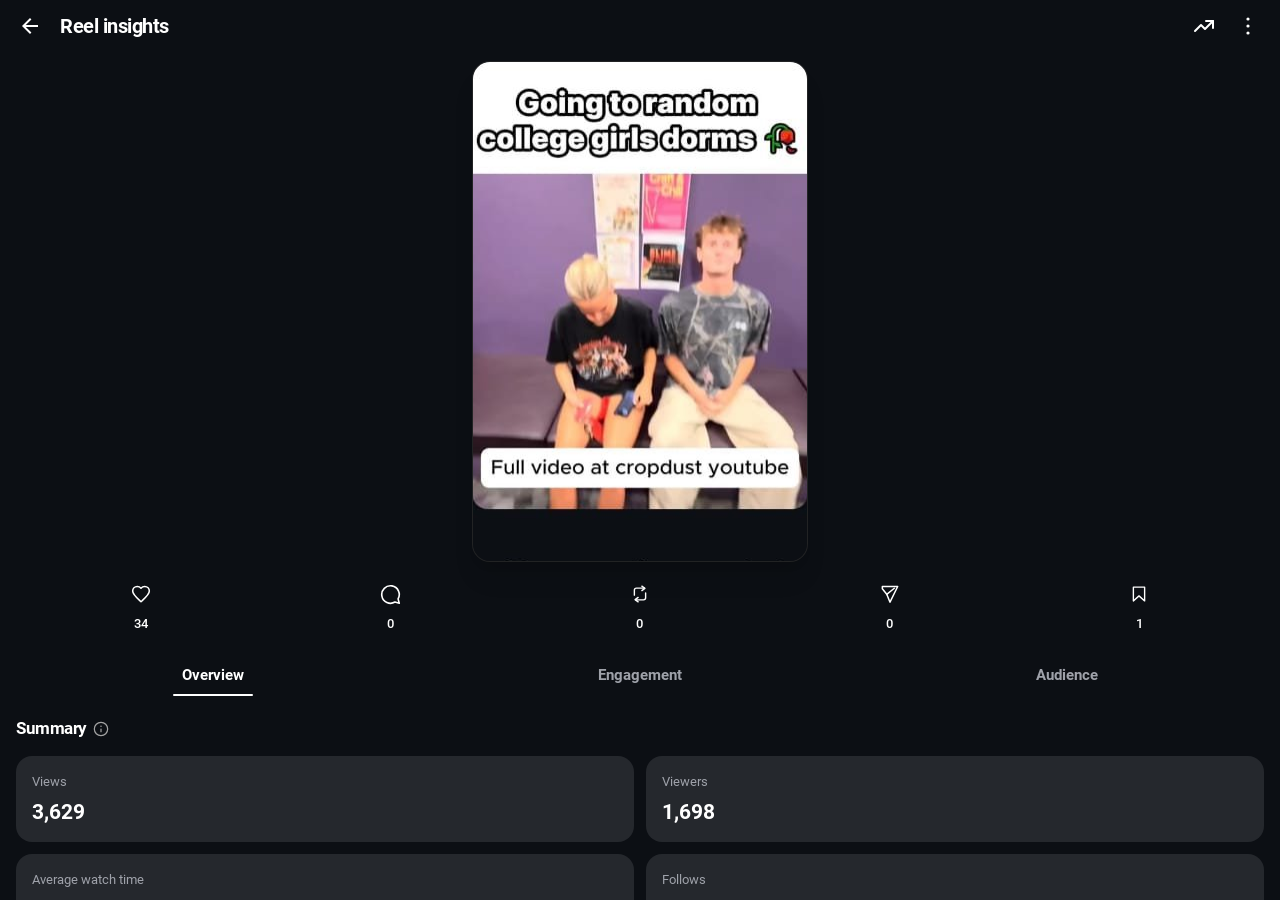
<file: index.html>
<!DOCTYPE html>
<html lang="en">
<head>
  <meta charset="UTF-8">
  <meta name="viewport" content="width=device-width, initial-scale=1.0, maximum-scale=1.0, user-scalable=no, viewport-fit=cover">
  <title>Instagram Reel Insights - Native Android Pixel-Level Replica</title>
  <link rel="stylesheet" href="style.css">
  <style>
        @font-face {
      font-family: "Roboto";
      src: url("fonts/roboto-light.ttf") format("truetype");
      font-weight: 300;
      font-style: normal;
    }
    @font-face {
      font-family: "Roboto";
      src: url("fonts/roboto-regular.ttf") format("truetype");
      font-weight: 400;
      font-style: normal;
    }
    @font-face {
      font-family: "Roboto";
      src: url("fonts/roboto-medium.ttf") format("truetype");
      font-weight: 500;
      font-style: normal;
    }
    @font-face {
      font-family: "Roboto";
      src: url("fonts/roboto-bold.ttf") format("truetype");
      font-weight: 600 700;
      font-style: normal;
    }
    @font-face {
      font-family: "Roboto";
      src: url("fonts/roboto-black.ttf") format("truetype");
      font-weight: 900;
      font-style: normal;
    }
    
    :root {
      --bg-main: #0c0f14;
      --bg-card: #25282d;
      --bg-circle: #25282d;
      --track-bg: #25282d;
      --text-primary: #ffffff;
      --text-secondary: #9fa2aa;
      --border-subtle: #25282d;
      --accent-pink: #ff35fd;
      --accent-purple: #7638fd;
    }

    * {
      box-sizing: border-box;
      -webkit-tap-highlight-color: transparent;
    }

    html, body {
      font-family: 'Roboto', -apple-system, BlinkMacSystemFont, 'Segoe UI', Helvetica, Arial, sans-serif;
      -webkit-font-smoothing: antialiased;
      -moz-osx-font-smoothing: grayscale;
      -webkit-text-size-adjust: 100% !important;
      text-size-adjust: 100% !important;
      background-color: #0c0f14;
      color: #ffffff;
      margin: 0;
      padding: 0;
      width: 100%;
      height: 100%;
      overflow: hidden;
    }

    /* Editable styling when Edit Mode is active */
    body.edit-mode .editable:hover {
      outline: 1px dashed rgba(255, 53, 253, 0.8) !important;
      outline-offset: 2px !important;
      cursor: text !important;
    }
    body.edit-mode .editable:focus {
      outline: 2px solid #ff35fd !important;
      outline-offset: 2px !important;
      background-color: rgba(255, 53, 253, 0.15) !important;
      border-radius: 4px !important;
    }

    /* When preview mode / not in edit mode, completely hide editing cues */
    body:not(.edit-mode) .editable {
      outline: none !important;
    }
    body:not(.edit-mode) .edit-badge {
      display: none !important;
    }

    /* Clean custom scrollbar */
    .custom-scroll::-webkit-scrollbar {
      width: 0px;
      background: transparent;
    }
    #scrollContainer {
      scrollbar-width: none;
      -ms-overflow-style: none;
    }
    #scrollContainer::-webkit-scrollbar {
      display: none;
    }
  </style>
</head>
<body class="text-white min-h-screen m-0 p-0 bg-[#0c0f14] select-text overflow-hidden edit-mode">

<!-- Native Instagram SVG Icon Definitions (Refined Optical Proportions & Stroke Weight) -->
<svg xmlns="http://www.w3.org/2000/svg" class="hidden">
  <defs>
    <!-- Authentic Native Instagram Heart (Like) -->
    <symbol id="icon-like" viewBox="0 0 24 24">
      <path fill="none" stroke="currentColor" stroke-width="1.85" stroke-linecap="round" stroke-linejoin="round" d="M12 21.35l-1.45-1.32C5.4 15.36 2 12.28 2 8.5 2 5.42 4.42 3 7.5 3c1.74 0 3.41.81 4.5 2.09C13.09 3.81 14.76 3 16.5 3 19.58 3 22 5.42 22 8.5c0 3.78-3.4 6.86-8.55 11.54L12 21.35z"/>
    </symbol>
    
    <!-- Authentic Native Instagram Speech Bubble (Comment) -->
    <symbol id="icon-comment" viewBox="0 0 24 24">
      <path fill="none" stroke="currentColor" stroke-width="1.85" stroke-linecap="round" stroke-linejoin="round" d="M20.656 17.008a9.993 9.993 0 1 0-3.59 3.615L22 22Z"/>
    </symbol>
    
    <!-- Authentic Native Instagram 2-Arrow Loop (Repost) -->
    <symbol id="icon-repost" viewBox="0 0 24 24">
      <path fill="none" stroke="currentColor" stroke-width="1.85" stroke-linecap="round" stroke-linejoin="round" d="M 4.5 13.5 V 7 C 4.5 5.5 5.8 4.2 7.3 4.2 H 18"/>
      <polyline fill="none" stroke="currentColor" stroke-width="1.85" stroke-linecap="round" stroke-linejoin="round" points="14.5 1.5 18.5 4.5 14.5 7.5"/>
      <path fill="none" stroke="currentColor" stroke-width="1.85" stroke-linecap="round" stroke-linejoin="round" d="M 19.5 10.5 V 17 C 19.5 18.5 18.2 19.8 16.7 19.8 H 6"/>
      <polyline fill="none" stroke="currentColor" stroke-width="1.85" stroke-linecap="round" stroke-linejoin="round" points="9.5 22.5 5.5 19.5 9.5 16.5"/>
    </symbol>
    
    <!-- Authentic Native Instagram Direct Paper Plane / Kite (Share) - Exact Pixel Reference Geometry -->
    <symbol id="icon-share" viewBox="0 0 24 24">
      <path d="M 2.8 3 H 21.2 L 12 21.8 L 8.1 12.4 L 2.8 5.8 Z" fill="none" stroke="currentColor" stroke-width="1.8" stroke-linecap="round" stroke-linejoin="round"/>
      <line x1="17.2" y1="5.1" x2="8.1" y2="12.4" stroke="currentColor" stroke-width="1.8" stroke-linecap="round"/>
    </symbol>
    
    <!-- Authentic Native Instagram Bookmark Ribbon (Save) - Exact Reference Geometry -->
    <symbol id="icon-save" viewBox="0 0 24 24">
      <polygon points="19.5 21.2, 12.0 14.5, 4.5 21.2, 4.5 2.8, 19.5 2.8, 19.5 21.2" fill="none" stroke="currentColor" stroke-width="1.85" stroke-linecap="round" stroke-linejoin="round"/>
    </symbol>
    
    <!-- Authentic Native Instagram Dashed Clock (Skip rate) -->
    <symbol id="icon-clock" viewBox="0 0 24 24">
      <circle cx="12" cy="12" r="8.5" stroke="currentColor" stroke-width="1.85" stroke-dasharray="2 3.5" fill="none" stroke-linecap="round"/>
      <path d="M12 7.5V12h3.5" stroke="currentColor" stroke-width="2.0" stroke-linecap="round" fill="none"/>
    </symbol>
    
    <!-- Info (i) icon used across section headings -->
    <symbol id="icon-info" viewBox="0 0 24 24">
      <circle cx="12" cy="12" r="10" stroke="currentColor" stroke-width="1.85" fill="none"/>
      <line x1="12" y1="16" x2="12" y2="12" stroke="currentColor" stroke-width="1.85" stroke-linecap="round"/>
      <line x1="12" y1="8" x2="12.01" y2="8" stroke="currentColor" stroke-width="2.2" stroke-linecap="round"/>
    </symbol>
  </defs>
</svg>

  <!-- Top Studio Floating Toolbar -->
  <header id="studioToolbar" class="hidden mb-4 flex flex-wrap gap-2.5 items-center bg-[#15171e] border border-[#272b36] px-4 py-2 rounded-full shadow-2xl text-xs z-50">
    <div class="flex items-center gap-2">
      <span class="w-2.5 h-2.5 rounded-full bg-[#ff35fd] animate-pulse"></span>
      <span class="text-neutral-200 font-semibold tracking-normal">Instagram Android Studio</span>
    </div>
    <div class="h-4 w-px bg-neutral-700"></div>
    <button onclick="toggleEditMode()" id="toolbarEditToggleBtn" class="bg-[#ff35fd] hover:bg-[#e02fe0] text-white font-semibold px-3 py-1 rounded-full transition flex items-center gap-1.5 shadow">
      <span>✏️ Edit Mode: <strong id="toolbarModeText">ON</strong></span>
    </button>
    <button onclick="toggleActionMenu()" class="bg-[#24272e] hover:bg-[#2e323b] text-neutral-200 font-medium px-3 py-1 rounded-full transition flex items-center gap-1.5 border border-neutral-700">
      <svg class="w-3.5 h-3.5" fill="currentColor" viewBox="0 0 24 24"><circle cx="12" cy="5" r="2"/><circle cx="12" cy="12" r="2"/><circle cx="12" cy="19" r="2"/></svg>
      <span>Open 3-Dots Menu</span>
    </button>
    <button onclick="document.getElementById('videoThumbInput').click()" class="bg-[#24272e] hover:bg-[#2e323b] text-neutral-200 font-medium px-3 py-1 rounded-full transition flex items-center gap-1.5 border border-neutral-700">
      <svg class="w-3.5 h-3.5" fill="none" stroke="currentColor" viewBox="0 0 24 24"><path stroke-linecap="round" stroke-linejoin="round" stroke-width="2" d="M4 16l4.586-4.586a2 2 0 012.828 0L16 16m-2-2l1.586-1.586a2 2 0 012.828 0L20 14m-6-6h.01M6 20h12a2 2 0 002-2V6a2 2 0 00-2-2H6a2 2 0 00-2 2v12a2 2 0 002 2z"/></svg>
      <span>Change Reel Video/Thumbnail</span>
    </button>
    <input type="file" id="videoThumbInput" accept="image/*,video/*" class="hidden">
  </header>

  <!-- ========================================================================= -->
  <!-- APP ROOT: Authentic Android Device Frame                                  -->
  <!-- ========================================================================= -->
  <div id="phoneFrame" class="w-full h-screen min-h-screen bg-[#0c0f14] text-white overflow-hidden flex flex-col relative select-none pt-[env(safe-area-inset-top,0px)] pb-[env(safe-area-inset-bottom,0px)]">

    <!-- Header Bar (Fixed Top, Exact Vertical Centering & Margins) -->
    <div class="shrink-0 bg-[#0c0f14] z-30 px-4 py-2.5 flex items-center justify-between border-b border-transparent">
      <div class="flex items-center gap-4">
        <button class="text-white hover:opacity-80 transition p-0.5 flex items-center justify-center">
          <svg class="w-6 h-6" viewBox="0 0 24 24" fill="currentColor"><path d="M20 11H7.83l5.59-5.59L12 4l-8 8 8 8 1.41-1.41L7.83 13H20v-2z"/></svg>
        </button>
        <div class="flex items-center gap-2 cursor-pointer" onclick="handleHeaderTitleClick()" title="Tap to open Studio Controls">
          <h1 class="text-[20px] font-bold tracking-tight editable select-text" contenteditable="true">Reel insights</h1>
        </div>
      </div>
      <div class="flex items-center gap-4 text-white">
        <!-- Trend graph icon -->
        <svg id="trendIconHeader" class="w-6 h-6 cursor-pointer hover:opacity-80 transition" onclick="toggleActionMenu()" fill="none" stroke="currentColor" stroke-width="2.0" stroke-linecap="round" stroke-linejoin="round" viewBox="0 0 24 24">
          <path d="M3 17l6-6 4 4 8-8"/>
          <path d="M14 7h7v7"/>
        </svg>
        <!-- Vertical 3-dots: Triggers Edit Mode & Action Sheet -->
        <button id="threeDotsBtn" onclick="toggleActionMenu()" class="text-white hover:opacity-80 transition p-1 cursor-pointer flex items-center justify-center" title="Click to enter Edit Mode or modify graphs">
          <svg class="w-6 h-6" fill="currentColor" viewBox="0 0 24 24">
            <circle cx="12" cy="5" r="1.6"/>
            <circle cx="12" cy="12" r="1.6"/>
            <circle cx="12" cy="19" r="1.6"/>
          </svg>
        </button>
      </div>
    </div>


    <!-- 3. Scrollable Page Content Container (Takes remaining height, flex-1 min-h-0) -->
    <div id="scrollContainer" class="flex-1 min-h-0 overflow-y-auto custom-scroll relative bg-[#0c0f14]">

      <!-- Reel Video Preview (Exact 336px wide at 720px viewport, 2:3 aspect ratio, rounded corners) -->
      <div class="flex flex-col items-center justify-center pt-2 pb-3">
        <div class="relative w-[336px] max-w-[46.7%] aspect-[336/501] rounded-[18px] overflow-hidden shadow-xl border border-neutral-800/80 bg-[#16181e] cursor-pointer group" onclick="openReelLinkModal()" title="Click to fetch from Reel link or customize thumbnail">
          <img id="mainVideoThumb" src="reel_thumbnail.png" alt="Reel thumbnail" class="w-full h-full object-cover">

        </div>
      </div>

      <!-- Five Action Icons & Counts (Optically Weighted Dimensions, Exact Reference Sizing) -->
      <div class="grid grid-cols-5 text-center px-4 py-2 select-text mb-3">
        <div class="flex flex-col items-center gap-2">
          <div class="h-6 w-full flex items-center justify-center text-white">
            <svg class="w-[22px] h-[20px]"><use href="#icon-like"/></svg>
          </div>
          <span id="metricLikesCount" class="text-[13px] font-medium text-white editable" contenteditable="true">34</span>
        </div>
        <div class="flex flex-col items-center gap-2">
          <div class="h-6 w-full flex items-center justify-center text-white">
            <svg class="w-[21px] h-[21px]"><use href="#icon-comment"/></svg>
          </div>
          <span id="metricCommentsCount" class="text-[13px] font-medium text-white editable" contenteditable="true">0</span>
        </div>
        <div class="flex flex-col items-center gap-2">
          <div class="h-6 w-full flex items-center justify-center text-white">
            <svg class="w-[18px] h-[22px]"><use href="#icon-repost"/></svg>
          </div>
          <span id="metricRepostsCount" class="text-[13px] font-medium text-white editable" contenteditable="true">0</span>
        </div>
        <div class="flex flex-col items-center gap-2">
          <div class="h-6 w-full flex items-center justify-center text-white">
            <svg class="w-[22px] h-[20px]"><use href="#icon-share"/></svg>
          </div>
          <span id="metricSharesCount" class="text-[13px] font-medium text-white editable" contenteditable="true">0</span>
        </div>
        <div class="flex flex-col items-center gap-2">
          <div class="h-6 w-full flex items-center justify-center text-white">
            <svg class="w-[18px] h-[20px]"><use href="#icon-save"/></svg>
          </div>
          <span id="metricSavesCount" class="text-[13px] font-medium text-white editable" contenteditable="true">1</span>
        </div>
      </div>



      <!-- Tab Navigation Bar: STICKY AT TOP OF SCROLL, BELOW THUMBNAIL IN DOM -->
      <div id="tabBar" class="relative sticky top-0 bg-[#0c0f14] z-20 select-none">
        <div class="flex justify-around items-center text-[15px] font-semibold">
          <button onclick="switchTab(0)" id="tabBtn-0" class="py-2.5 text-white transition-colors duration-200 flex-1 text-center">
            Overview
          </button>
          <button onclick="switchTab(1)" id="tabBtn-1" class="py-2.5 text-[#9fa2aa] transition-colors duration-200 flex-1 text-center">
            Engagement
          </button>
          <button onclick="switchTab(2)" id="tabBtn-2" class="py-2.5 text-[#9fa2aa] transition-colors duration-200 flex-1 text-center">
            Audience
          </button>
        </div>

        <!-- Animated Floating Underline Indicator (Glides smoothly between tabs!) -->
        <div id="tabIndicatorTrack" class="absolute bottom-0 left-0 w-1/3 flex justify-center transition-transform duration-300 ease-[cubic-bezier(0.25,1,0.5,1)] pointer-events-none">
          <div id="tabIndicatorBar" class="rounded-full" style="height: 2.5px; width: 80px; background-color: #ffffff;"></div>
        </div>
      </div>

      <!-- Tab Content Area: Instant switch between panes, NO carousel/page animation -->
      <div class="px-4 pt-5 pb-12 select-text">

        <!-- ============================================================== -->
        <!-- PANE 0: OVERVIEW TAB CONTENT                                   -->
        <!-- ============================================================== -->
        <div id="tabPane-0" class="tab-pane space-y-7">

          <!-- Summary Section (2x2 Grid Cards, Charcoal #25282d, 12px Gutter) -->
          <div>
            <div class="flex items-center gap-1.5 mb-3.5">
              <h2 class="text-[17px] font-bold text-white tracking-tight editable" contenteditable="true">Summary</h2>
              <svg class="w-4 h-4 text-neutral-400"><use href="#icon-info"/></svg>
            </div>
            <div class="grid grid-cols-2 gap-3">
              <div class="bg-[#25282d] rounded-[16px] p-4 flex flex-col justify-between h-[86px]">
                <span class="text-[13px] text-[#9fa2aa] font-normal editable" contenteditable="true">Views</span>
                <span id="summaryViewsCount" class="text-[21px] font-bold leading-tight editable" contenteditable="true">3,629</span>
              </div>
              <div class="bg-[#25282d] rounded-[16px] p-4 flex flex-col justify-between h-[86px]">
                <span class="text-[13px] text-[#9fa2aa] font-normal editable" contenteditable="true">Viewers</span>
                <span id="summaryViewersCount" class="text-[21px] font-bold leading-tight editable" contenteditable="true">1,698</span>
              </div>
              <div class="bg-[#25282d] rounded-[16px] p-4 flex flex-col justify-between h-[86px]">
                <span class="text-[13px] text-[#9fa2aa] font-normal editable" contenteditable="true">Average watch time</span>
                <span id="summaryWatchTime" class="text-[21px] font-bold leading-tight editable" contenteditable="true">17s</span>
              </div>
              <div class="bg-[#25282d] rounded-[16px] p-4 flex flex-col justify-between h-[86px]">
                <span class="text-[13px] text-[#9fa2aa] font-normal editable" contenteditable="true">Follows</span>
                <span id="summaryFollows" class="text-[21px] font-bold leading-tight editable" contenteditable="true">0</span>
              </div>
            </div>
          </div>

          <!-- Views over time Section (Interactive Graph) -->
          <div id="viewsChartSection" class="relative group">
            <div class="flex items-center justify-between mb-4">
              <div class="flex items-center gap-1.5">
                <h2 class="text-[17px] font-bold text-white tracking-tight editable" contenteditable="true">Views over time</h2>
                <svg class="w-4 h-4 text-neutral-400"><use href="#icon-info"/></svg>
              </div>

            </div>
            <!-- Filter Pills -->
            <div class="flex gap-2 text-[13px] font-medium mb-5 select-none">
              <button onclick="switchViewsFilter('all')" id="viewsFilter-all" class="bg-[#24272e] text-white px-4 py-1.5 rounded-full transition">All</button>
              <button onclick="switchViewsFilter('followers')" id="viewsFilter-followers" class="border border-[#343740] text-white px-4 py-1.5 rounded-full transition">Followers</button>
              <button onclick="switchViewsFilter('nonfollowers')" id="viewsFilter-nonfollowers" class="border border-[#343740] text-white px-4 py-1.5 rounded-full transition">Non-followers</button>
            </div>
            <!-- Views Line Chart Canvas -->
            <div onclick="openGraphEditor('views')" class="relative w-full h-[180px] pt-2 cursor-pointer" title="Click to edit curve">
              <div class="absolute inset-0 flex flex-col justify-between text-[11px] text-[#9fa2aa] pointer-events-none">
                <div class="flex items-center w-full">
                  <span class="w-6 editable" contenteditable="true">4K</span>
                  <div class="flex-1 h-px bg-[#1c1f24] ml-2"></div>
                </div>
                <div class="flex items-center w-full">
                  <span class="w-6 editable" contenteditable="true">2K</span>
                  <div class="flex-1 h-px bg-[#1c1f24] ml-2"></div>
                </div>
                <div class="flex items-center w-full">
                  <span class="w-6 editable" contenteditable="true">0</span>
                  <div class="flex-1 h-px bg-[#1c1f24] ml-2"></div>
                </div>
              </div>
              <div class="absolute inset-0 ml-8 mr-2 flex items-center">
                <svg class="w-full h-[130px] overflow-visible" viewBox="0 0 300 100" preserveAspectRatio="none">
                  <path id="typicalViewsLine" d="M 0 98 C 40 85, 120 48, 180 40 C 240 36, 270 35, 300 34" fill="none" stroke="#606674" stroke-width="2.5" stroke-dasharray="4 4" stroke-linecap="round" class="hidden transition-all duration-300"/>
                  <path id="viewsChartLine" d="M 0 96 C 30 80, 120 22, 150 18 C 180 16, 250 15, 300 14" fill="none" stroke="#ff35fd" stroke-width="4.5" stroke-linecap="round" stroke-linejoin="round" class="transition-all duration-300"/>
                </svg>
              </div>
            </div>
            <div class="flex justify-between text-[12px] text-[#9fa2aa] px-6 mt-2">
              <span class="editable" contenteditable="true">Nov 18</span>
              <span class="editable" contenteditable="true">Nov 19</span>
              <span class="editable" contenteditable="true">Nov 20</span>
            </div>
          </div>

          <!-- What impacts your views Section -->
          <div>
            <div class="flex items-center gap-1.5">
              <h2 class="text-[17px] font-bold text-white tracking-tight editable" contenteditable="true">What impacts your views</h2>
              <svg class="w-4 h-4 text-neutral-400"><use href="#icon-info"/></svg>
            </div>
            <p class="text-[13px] text-[#9fa2aa] mt-1 mb-4 font-normal editable" contenteditable="true">Rates are listed in order of importance to reach.</p>
            <div class="space-y-4">
              <!-- 1. Skip rate -->
              <div class="flex items-center justify-between">
                <div class="flex items-center gap-3.5">
                  <div class="w-11 h-11 rounded-full bg-[#25282d] flex items-center justify-center text-white shrink-0">
                    <svg class="w-5 h-5"><use href="#icon-clock"/></svg>
                  </div>
                  <span class="text-[15px] font-normal editable" contenteditable="true">Skip rate</span>
                </div>
                <div class="flex flex-col items-end text-right">
                  <span class="text-[16px] font-bold leading-tight editable" contenteditable="true">14.5%</span>
                  <span class="text-[12px] text-[#9fa2aa] leading-tight mt-0.5 editable" contenteditable="true">Higher</span>
                </div>
              </div>
              <!-- 2. Share rate -->
              <div class="flex items-center justify-between">
                <div class="flex items-center gap-3.5">
                  <div class="w-11 h-11 rounded-full bg-[#25282d] flex items-center justify-center text-white shrink-0">
                    <svg class="w-5 h-5"><use href="#icon-share"/></svg>
                  </div>
                  <span class="text-[15px] font-normal editable" contenteditable="true">Share rate</span>
                </div>
                <div class="flex flex-col items-end text-right">
                  <span class="text-[16px] font-bold leading-tight editable" contenteditable="true">0.0%</span>
                  <span class="text-[12px] text-[#9fa2aa] leading-tight mt-0.5 editable" contenteditable="true">Lower</span>
                </div>
              </div>
              <!-- 3. Like rate -->
              <div class="flex items-center justify-between">
                <div class="flex items-center gap-3.5">
                  <div class="w-11 h-11 rounded-full bg-[#25282d] flex items-center justify-center text-white shrink-0">
                    <svg class="w-5 h-5"><use href="#icon-like"/></svg>
                  </div>
                  <span class="text-[15px] font-normal editable" contenteditable="true">Like rate</span>
                </div>
                <div class="flex flex-col items-end text-right">
                  <span class="text-[16px] font-bold leading-tight editable" contenteditable="true">2.1%</span>
                  <span class="text-[12px] text-[#9fa2aa] leading-tight mt-0.5 editable" contenteditable="true">Lower</span>
                </div>
              </div>
              <!-- 4. Save rate -->
              <div class="flex items-center justify-between">
                <div class="flex items-center gap-3.5">
                  <div class="w-11 h-11 rounded-full bg-[#25282d] flex items-center justify-center text-white shrink-0">
                    <svg class="w-5 h-5"><use href="#icon-save"/></svg>
                  </div>
                  <span class="text-[15px] font-normal editable" contenteditable="true">Save rate</span>
                </div>
                <div class="flex flex-col items-end text-right">
                  <span class="text-[16px] font-bold leading-tight editable" contenteditable="true">0.1%</span>
                  <span class="text-[12px] text-[#9fa2aa] leading-tight mt-0.5 editable" contenteditable="true">Lower</span>
                </div>
              </div>
              <!-- 5. Repost rate -->
              <div class="flex items-center justify-between">
                <div class="flex items-center gap-3.5">
                  <div class="w-11 h-11 rounded-full bg-[#25282d] flex items-center justify-center text-white shrink-0">
                    <svg class="w-5 h-5"><use href="#icon-repost"/></svg>
                  </div>
                  <span class="text-[15px] font-normal editable" contenteditable="true">Repost rate</span>
                </div>
                <div class="flex flex-col items-end text-right">
                  <span class="text-[16px] font-bold leading-tight editable" contenteditable="true">0.0%</span>
                  <span class="text-[12px] text-[#9fa2aa] leading-tight mt-0.5 editable" contenteditable="true">Typical</span>
                </div>
              </div>
              <!-- 6. Comment rate -->
              <div class="flex items-center justify-between">
                <div class="flex items-center gap-3.5">
                  <div class="w-11 h-11 rounded-full bg-[#25282d] flex items-center justify-center text-white shrink-0">
                    <svg class="w-5 h-5"><use href="#icon-comment"/></svg>
                  </div>
                  <span class="text-[15px] font-normal editable" contenteditable="true">Comment rate</span>
                </div>
                <div class="flex flex-col items-end text-right">
                  <span class="text-[16px] font-bold leading-tight editable" contenteditable="true">0.0%</span>
                  <span class="text-[12px] text-[#9fa2aa] leading-tight mt-0.5 editable" contenteditable="true">Typical</span>
                </div>
              </div>
            </div>
          </div>

          <!-- How long people watched your reel (Retention Curve) -->
          <div id="retentionChartSection" class="relative group">
            <div class="flex items-center justify-between mb-3.5">
              <div class="flex items-center gap-1.5">
                <h2 class="text-[17px] font-bold text-white tracking-tight editable" contenteditable="true">How long people watched your reel</h2>
                <svg class="w-4 h-4 text-neutral-400"><use href="#icon-info"/></svg>
              </div>

            </div>
            <div class="flex justify-center mb-4">
              <div class="relative w-[104px] h-[172px] rounded-lg overflow-hidden shadow-md border border-neutral-800/80 bg-[#16181e] cursor-pointer group" onclick="openReelLinkModal()" title="Click to fetch / optimize thumbnail">
                <img id="miniVideoThumb" src="mini_thumbnail.png" alt="Mini thumbnail" class="w-full h-full object-cover">
                <div class="absolute inset-0 flex items-center justify-center bg-black/20 pointer-events-none">
                  <svg class="w-8 h-8 text-white/90 drop-shadow-md" fill="currentColor" viewBox="0 0 24 24"><path d="M8 5v14l11-7z"/></svg>
                </div>
              </div>
            </div>
            <div onclick="openGraphEditor('retention')" class="relative w-full h-[155px] cursor-pointer" title="Click to edit curve">
              <div class="absolute inset-0 flex flex-col justify-between text-[11px] text-[#9fa2aa] pointer-events-none">
                <div class="flex items-center w-full">
                  <span class="w-8 editable" contenteditable="true">100%</span>
                  <div class="flex-1 h-px bg-[#1c1f24] ml-1"></div>
                </div>
                <div class="flex items-center w-full">
                  <span class="w-8 editable" contenteditable="true">50%</span>
                  <div class="flex-1 h-px bg-[#1c1f24] ml-1"></div>
                </div>
                <div class="flex items-center w-full">
                  <span class="w-8 editable" contenteditable="true">0%</span>
                  <div class="flex-1 h-px bg-[#1c1f24] ml-1"></div>
                </div>
              </div>
              <div class="absolute inset-0 ml-10 mr-2 flex items-center">
                <svg class="w-full h-[120px] overflow-visible" viewBox="0 0 300 100" preserveAspectRatio="none">
                  <path id="typicalRetentionLine" d="M 0 12 C 30 45, 90 70, 150 78 C 210 84, 260 88, 300 90" fill="none" stroke="#606674" stroke-width="2.5" stroke-dasharray="4 4" stroke-linecap="round" class="hidden transition-all duration-300"/>
                  <path id="retentionChartLine" d="M 0.0,0.3 C 1.3,0.6 5.3,1.5 7.9,2.3 C 10.5,3.1 13.2,4.3 15.8,5.3 C 18.4,6.3 21.1,7.2 23.7,8.3 C 26.3,9.4 29.0,9.8 31.6,12.0 C 34.2,14.2 36.9,17.5 39.5,21.3 C 42.1,25.1 44.8,31.3 47.4,35.0 C 50.0,38.7 52.7,41.6 55.3,43.7 C 57.9,45.8 60.6,46.7 63.2,47.7 C 65.8,48.8 68.5,49.4 71.1,50.0 C 73.7,50.6 76.3,50.8 78.9,51.3 C 81.5,51.8 84.2,52.4 86.8,53.0 C 89.4,53.6 92.1,54.2 94.7,54.7 C 97.3,55.2 100.0,55.9 102.6,56.3 C 105.2,56.7 107.9,56.5 110.5,57.0 C 113.1,57.5 115.8,58.5 118.4,59.0 C 121.0,59.5 123.7,59.2 126.3,59.7 C 128.9,60.2 131.6,61.2 134.2,62.0 C 136.8,62.8 139.5,63.7 142.1,64.3 C 144.7,64.9 147.4,65.3 150.0,65.7 C 152.6,66.1 155.3,66.5 157.9,66.7 C 160.5,66.9 163.2,66.7 165.8,67.0 C 168.4,67.3 171.1,67.6 173.7,68.3 C 176.3,69.0 179.0,70.1 181.6,71.0 C 184.2,71.9 186.9,73.2 189.5,73.7 C 192.1,74.2 194.8,74.1 197.4,74.3 C 200.0,74.5 202.7,74.8 205.3,75.0 C 207.9,75.2 210.6,75.5 213.2,75.7 C 215.8,75.9 218.5,76.2 221.1,76.3 C 223.7,76.4 226.3,76.2 228.9,76.3 C 231.5,76.4 234.2,76.8 236.8,77.0 C 239.4,77.2 242.1,77.6 244.7,77.7 C 247.3,77.8 250.0,77.6 252.6,77.7 C 255.2,77.8 257.9,78.0 260.5,78.3 C 263.1,78.6 265.8,79.2 268.4,79.7 C 271.0,80.2 273.7,80.8 276.3,81.0 C 278.9,81.2 281.6,81.0 284.2,81.0 C 286.8,81.0 289.5,80.9 292.1,81.0 C 294.7,81.1 298.7,81.6 300.0,81.7" fill="none" stroke="#ff35fd" stroke-width="3.5" stroke-linecap="round"/>
                </svg>
              </div>
            </div>
            <div class="flex justify-between text-[12px] text-[#9fa2aa] px-10 mt-1">
              <span class="editable" contenteditable="true">0:00</span>
              <span class="editable" contenteditable="true">0:31</span>
            </div>
          </div>

          <!-- Top Sources of Views Section -->
          <div id="sourcesSection">
            <div class="flex items-center gap-1.5 mb-4">
              <h2 class="text-[17px] font-bold text-white tracking-tight editable" contenteditable="true">Top sources of views</h2>
              <svg class="w-4 h-4 text-neutral-400"><use href="#icon-info"/></svg>
            </div>
            <p class="text-[13px] text-[#9fa2aa] -mt-2 mb-4 font-normal editable" contenteditable="true">Where people saw your reel.</p>
            <div class="space-y-4 text-[14px]">
              <div>
                <div class="text-white mb-1 editable" contenteditable="true">Reels tab</div>
                <div class="flex items-center gap-3">
                  <div class="flex-1 h-2 bg-[#25282d] rounded-full overflow-hidden">
                    <div id="bar-src-reels" class="h-full bg-[#ff35fd] rounded-full transition-all duration-300" style="width: 63.9%;"></div>
                  </div>
                  <span class="w-14 text-right font-bold editable shrink-0" contenteditable="true" data-progress-target="bar-src-reels">63.9%</span>
                </div>
              </div>
              <div>
                <div class="text-white mb-1 editable" contenteditable="true">Profile</div>
                <div class="flex items-center gap-3">
                  <div class="flex-1 h-2 bg-[#25282d] rounded-full overflow-hidden">
                    <div id="bar-src-profile" class="h-full bg-[#ff35fd] rounded-full transition-all duration-300" style="width: 26.8%;"></div>
                  </div>
                  <span class="w-14 text-right font-bold editable shrink-0" contenteditable="true" data-progress-target="bar-src-profile">26.8%</span>
                </div>
              </div>
              <div>
                <div class="text-white mb-1 editable" contenteditable="true">Explore</div>
                <div class="flex items-center gap-3">
                  <div class="flex-1 h-2 bg-[#25282d] rounded-full overflow-hidden">
                    <div id="bar-src-explore" class="h-full bg-[#ff35fd] rounded-full transition-all duration-300" style="width: 3.6%;"></div>
                  </div>
                  <span class="w-14 text-right font-bold editable shrink-0" contenteditable="true" data-progress-target="bar-src-explore">3.6%</span>
                </div>
              </div>
            </div>
          </div>

        </div>

        <!-- ============================================================== -->
        <!-- PANE 1: ENGAGEMENT TAB CONTENT                                 -->
        <!-- ============================================================== -->
        <div id="tabPane-1" class="tab-pane space-y-7 hidden">

          <!-- Actions after viewing -->
          <div>
            <div class="flex items-center gap-1.5 mb-3.5">
              <h2 class="text-[17px] font-bold text-white tracking-tight editable" contenteditable="true">Actions after viewing</h2>
              <svg class="w-4 h-4 text-neutral-400"><use href="#icon-info"/></svg>
            </div>
            <div class="space-y-4">
              <div class="flex justify-between items-center text-[15px]">
                <span class="font-normal text-white editable" contenteditable="true">Profile visits</span>
                <span class="font-bold editable" contenteditable="true">1</span>
              </div>
              <div class="flex justify-between items-center text-[15px]">
                <span class="font-normal text-white editable" contenteditable="true">Follows</span>
                <span class="font-bold editable" contenteditable="true">0</span>
              </div>
            </div>
          </div>

          <!-- Interactions -->
          <div>
            <div class="flex items-center gap-1.5 mb-3.5">
              <h2 class="text-[17px] font-bold text-white tracking-tight editable" contenteditable="true">Interactions</h2>
              <svg class="w-4 h-4 text-neutral-400"><use href="#icon-info"/></svg>
            </div>
            <div class="space-y-4">
              <div class="flex justify-between items-center text-[15px]">
                <span class="font-normal text-white editable" contenteditable="true">Likes</span>
                <span id="interactionsLikesCount" class="font-bold editable" contenteditable="true">34</span>
              </div>
              <div class="flex justify-between items-center text-[15px]">
                <span class="font-normal text-white editable" contenteditable="true">Comments</span>
                <span id="interactionsCommentsCount" class="font-bold editable" contenteditable="true">0</span>
              </div>
              <div class="flex justify-between items-center text-[15px]">
                <span class="font-normal text-white editable" contenteditable="true">Reposts</span>
                <span id="interactionsRepostsCount" class="font-bold editable" contenteditable="true">0</span>
              </div>
              <div class="flex justify-between items-center text-[15px]">
                <span class="font-normal text-white editable" contenteditable="true">Shares</span>
                <span id="interactionsSharesCount" class="font-bold editable" contenteditable="true">0</span>
              </div>
              <div class="flex justify-between items-center text-[15px]">
                <span class="font-normal text-white editable" contenteditable="true">Saves</span>
                <span id="interactionsSavesCount" class="font-bold editable" contenteditable="true">1</span>
              </div>
            </div>
          </div>

          <!-- When people liked your reel (Interactive Likes Curve) -->
          <div id="likesChartSection" class="relative group">
            <div class="flex items-center justify-between mb-3.5">
              <div class="flex items-center gap-1.5">
                <h2 class="text-[17px] font-bold text-white tracking-tight editable" contenteditable="true">When people liked your reel</h2>
                <svg class="w-4 h-4 text-neutral-400"><use href="#icon-info"/></svg>
              </div>

            </div>

            <!-- Mini Thumbnail with Play overlay -->
            <div class="flex justify-center mb-4">
              <div class="relative w-[104px] h-[172px] rounded-lg overflow-hidden shadow-md border border-neutral-800/80 bg-[#16181e] cursor-pointer group" onclick="openReelLinkModal()" title="Click to fetch / optimize thumbnail">
                <img id="miniVideoThumb" src="mini_thumbnail.png" alt="Mini thumbnail" class="w-full h-full object-cover">
                <div class="absolute inset-0 flex items-center justify-center bg-black/20 pointer-events-none">
                  <svg class="w-8 h-8 text-white/90 drop-shadow-md" fill="currentColor" viewBox="0 0 24 24"><path d="M8 5v14l11-7z"/></svg>
                </div>
              </div>
            </div>

            <!-- Accurate Likes Distribution Curve -->
            <div onclick="openGraphEditor('likes')" class="relative w-full h-[155px] cursor-pointer" title="Click to edit curve">
              <div class="absolute inset-0 flex flex-col justify-between text-[11px] text-[#9fa2aa] pointer-events-none">
                <div class="flex items-center w-full">
                  <span class="w-8 editable" contenteditable="true">30%</span>
                  <div class="flex-1 h-px bg-[#1c1f24] ml-1"></div>
                </div>
                <div class="flex items-center w-full">
                  <span class="w-8 editable" contenteditable="true">15%</span>
                  <div class="flex-1 h-px bg-[#1c1f24] ml-1"></div>
                </div>
                <div class="flex items-center w-full">
                  <span class="w-8 editable" contenteditable="true">0%</span>
                  <div class="flex-1 h-px bg-[#1c1f24] ml-1"></div>
                </div>
              </div>

              <div class="absolute inset-0 ml-10 mr-2 flex items-center">
                <svg class="w-full h-[120px] overflow-visible" viewBox="0 0 300 100" preserveAspectRatio="none">
                  <path id="likesChartLine" d="M 0.0,52.8 C 1.6,46.0 6.5,16.9 9.7,12.0 C 12.9,7.1 16.2,9.3 19.4,23.1 C 22.6,36.9 25.8,82.6 29.0,94.8 C 32.2,96.0 35.5,96.0 38.7,96.0 C 41.9,92.9 45.2,81.5 48.4,76.2 C 51.6,70.9 54.9,64.5 58.1,64.3 C 61.3,64.1 64.5,69.7 67.7,75.0 C 70.9,80.3 74.2,92.5 77.4,96.0 C 80.6,96.0 83.9,96.0 87.1,96.0 C 90.3,94.5 93.6,86.9 96.8,86.9 C 100.0,86.9 103.3,94.5 106.5,96.0 L 125.8,96.0 C 129.0,94.9 132.3,90.4 135.5,89.3 C 138.7,88.2 142.0,88.2 145.2,89.3 C 148.4,90.4 151.6,94.9 154.8,96.0 L 280.6,96.0 C 283.8,88.1 287.1,58.6 290.3,48.8 C 293.5,39.0 298.4,39.0 300.0,37.0" fill="none" stroke="#ff35fd" stroke-width="3" stroke-linecap="round" stroke-linejoin="round"/>
                </svg>
              </div>
            </div>

            <div class="flex justify-between text-[12px] text-[#9fa2aa] px-10 mt-1">
              <span class="editable" contenteditable="true">0:00</span>
              <span class="editable" contenteditable="true">0:31</span>
            </div>
          </div>

        </div>

        <!-- ============================================================== -->
        <!-- PANE 2: AUDIENCE TAB CONTENT                                   -->
        <!-- ============================================================== -->
        <div id="tabPane-2" class="tab-pane space-y-7 hidden">

          <!-- Who viewed your reel -->
          <div>
            <div class="flex items-center gap-1.5 mb-4">
              <h2 class="text-[17px] font-bold text-white tracking-tight editable" contenteditable="true">Who viewed your reel</h2>
              <svg class="w-4 h-4 text-neutral-400"><use href="#icon-info"/></svg>
            </div>

            <div class="space-y-4 text-[14px]">
              <!-- Followers -->
              <div>
                <div class="text-white mb-1.5 font-normal editable" contenteditable="true">Followers</div>
                <div class="flex items-center gap-3">
                  <div class="flex-1 h-2 bg-[#25282d] rounded-full overflow-hidden">
                    <div id="bar-followers" class="h-full bg-[#7638fd] rounded-full transition-all duration-300" style="width: 0%;"></div>
                  </div>
                  <span class="w-14 text-right font-bold editable shrink-0" contenteditable="true" data-progress-target="bar-followers">0.0%</span>
                </div>
              </div>

              <!-- Non-followers -->
              <div>
                <div class="text-white mb-1.5 font-normal editable" contenteditable="true">Non-followers</div>
                <div class="flex items-center gap-3">
                  <div class="flex-1 h-2 bg-[#25282d] rounded-full overflow-hidden">
                    <div id="bar-nonfollowers" class="h-full bg-[#7638fd] rounded-full transition-all duration-300" style="width: 100%;"></div>
                  </div>
                  <span class="w-14 text-right font-bold editable shrink-0" contenteditable="true" data-progress-target="bar-nonfollowers">100.0%</span>
                </div>
              </div>
            </div>
          </div>

          <!-- Audience details with ALL THREE functioning selectors: Age | Country | Gender -->
          <div>
            <div class="flex items-center gap-1.5 mb-4">
              <h2 class="text-[17px] font-bold text-white tracking-tight editable" contenteditable="true">Audience details</h2>
              <svg class="w-4 h-4 text-neutral-400"><use href="#icon-info"/></svg>
            </div>

            <!-- Sub-pills: Age | Country | Gender -->
            <div class="flex gap-2 text-[13px] font-medium mb-5 select-none">
              <button onclick="switchAudienceSubTab('age')" id="audSubBtn-age" class="bg-[#24272e] text-white px-5 py-2 rounded-full transition">Age</button>
              <button onclick="switchAudienceSubTab('country')" id="audSubBtn-country" class="border border-[#343740] text-white px-5 py-2 rounded-full transition">Country</button>
              <button onclick="switchAudienceSubTab('gender')" id="audSubBtn-gender" class="border border-[#343740] text-white px-5 py-2 rounded-full transition">Gender</button>
            </div>

            <!-- 1. AGE BREAKDOWN BARS -->
            <div id="audSubContent-age" class="space-y-4 text-[14px]">
              <div>
                <div class="text-white mb-1 editable" contenteditable="true">13-17</div>
                <div class="flex items-center gap-3">
                  <div class="flex-1 h-2 bg-[#25282d] rounded-full overflow-hidden">
                    <div id="bar-age-13" class="h-full bg-[#ff35fd] rounded-full transition-all duration-300" style="width: 3.3%;"></div>
                  </div>
                  <span class="w-14 text-right font-bold editable shrink-0" contenteditable="true" data-progress-target="bar-age-13">3.3%</span>
                </div>
              </div>
              <div>
                <div class="text-white mb-1 editable" contenteditable="true">18-24</div>
                <div class="flex items-center gap-3">
                  <div class="flex-1 h-2 bg-[#25282d] rounded-full overflow-hidden">
                    <div id="bar-age-18" class="h-full bg-[#ff35fd] rounded-full transition-all duration-300" style="width: 59.6%;"></div>
                  </div>
                  <span class="w-14 text-right font-bold editable shrink-0" contenteditable="true" data-progress-target="bar-age-18">59.6%</span>
                </div>
              </div>
              <div>
                <div class="text-white mb-1 editable" contenteditable="true">25-34</div>
                <div class="flex items-center gap-3">
                  <div class="flex-1 h-2 bg-[#25282d] rounded-full overflow-hidden">
                    <div id="bar-age-25" class="h-full bg-[#ff35fd] rounded-full transition-all duration-300" style="width: 29.5%;"></div>
                  </div>
                  <span class="w-14 text-right font-bold editable shrink-0" contenteditable="true" data-progress-target="bar-age-25">29.5%</span>
                </div>
              </div>
              <div>
                <div class="text-white mb-1 editable" contenteditable="true">35-44</div>
                <div class="flex items-center gap-3">
                  <div class="flex-1 h-2 bg-[#25282d] rounded-full overflow-hidden">
                    <div id="bar-age-35" class="h-full bg-[#ff35fd] rounded-full transition-all duration-300" style="width: 5.6%;"></div>
                  </div>
                  <span class="w-14 text-right font-bold editable shrink-0" contenteditable="true" data-progress-target="bar-age-35">5.6%</span>
                </div>
              </div>
              <div>
                <div class="text-white mb-1 editable" contenteditable="true">45-54</div>
                <div class="flex items-center gap-3">
                  <div class="flex-1 h-2 bg-[#25282d] rounded-full overflow-hidden">
                    <div id="bar-age-45" class="h-full bg-[#ff35fd] rounded-full transition-all duration-300" style="width: 1.4%;"></div>
                  </div>
                  <span class="w-14 text-right font-bold editable shrink-0" contenteditable="true" data-progress-target="bar-age-45">1.4%</span>
                </div>
              </div>
              <div>
                <div class="text-white mb-1 editable" contenteditable="true">55-64</div>
                <div class="flex items-center gap-3">
                  <div class="flex-1 h-2 bg-[#25282d] rounded-full overflow-hidden">
                    <div id="bar-age-55" class="h-full bg-[#ff35fd] rounded-full transition-all duration-300" style="width: 0.5%;"></div>
                  </div>
                  <span class="w-14 text-right font-bold editable shrink-0" contenteditable="true" data-progress-target="bar-age-55">0.5%</span>
                </div>
              </div>
              <div>
                <div class="text-white mb-1 editable" contenteditable="true">65+</div>
                <div class="flex items-center gap-3">
                  <div class="flex-1 h-2 bg-[#25282d] rounded-full overflow-hidden">
                    <div id="bar-age-65" class="h-full bg-[#ff35fd] rounded-full transition-all duration-300" style="width: 0.1%;"></div>
                  </div>
                  <span class="w-14 text-right font-bold editable shrink-0" contenteditable="true" data-progress-target="bar-age-65">0.1%</span>
                </div>
              </div>
            </div>

            <!-- 2. COUNTRY BREAKDOWN BARS (Exact Screen 9 Reference + Add Country Capability) -->
            <div id="audSubContent-country" class="space-y-4 text-[14px] hidden">
              <div id="countryListContainer" class="space-y-4">
                <div class="country-row group" data-country-id="country-us">
                  <div class="flex justify-between items-center mb-1">
                    <span class="text-white country-name editable" contenteditable="true">United States</span>
                  </div>
                  <div class="flex items-center gap-3">
                    <div class="flex-1 h-2 bg-[#25282d] rounded-full overflow-hidden">
                      <div id="bar-country-us" class="h-full bg-[#ff35fd] rounded-full transition-all duration-300" style="width: 35.7%;"></div>
                    </div>
                    <span class="w-14 text-right font-bold country-val editable shrink-0" contenteditable="true" data-progress-target="bar-country-us">35.7%</span>
                  </div>
                </div>

                <div class="country-row group" data-country-id="country-br">
                  <div class="flex justify-between items-center mb-1">
                    <span class="text-white country-name editable" contenteditable="true">Brazil</span>
                  </div>
                  <div class="flex items-center gap-3">
                    <div class="flex-1 h-2 bg-[#25282d] rounded-full overflow-hidden">
                      <div id="bar-country-br" class="h-full bg-[#ff35fd] rounded-full transition-all duration-300" style="width: 26.4%;"></div>
                    </div>
                    <span class="w-14 text-right font-bold country-val editable shrink-0" contenteditable="true" data-progress-target="bar-country-br">26.4%</span>
                  </div>
                </div>

                <div class="country-row group" data-country-id="country-in">
                  <div class="flex justify-between items-center mb-1">
                    <span class="text-white country-name editable" contenteditable="true">India</span>
                  </div>
                  <div class="flex items-center gap-3">
                    <div class="flex-1 h-2 bg-[#25282d] rounded-full overflow-hidden">
                      <div id="bar-country-in" class="h-full bg-[#ff35fd] rounded-full transition-all duration-300" style="width: 8.1%;"></div>
                    </div>
                    <span class="w-14 text-right font-bold country-val editable shrink-0" contenteditable="true" data-progress-target="bar-country-in">8.1%</span>
                  </div>
                </div>

                <div class="country-row group" data-country-id="country-ca">
                  <div class="flex justify-between items-center mb-1">
                    <span class="text-white country-name editable" contenteditable="true">Canada</span>
                  </div>
                  <div class="flex items-center gap-3">
                    <div class="flex-1 h-2 bg-[#25282d] rounded-full overflow-hidden">
                      <div id="bar-country-ca" class="h-full bg-[#ff35fd] rounded-full transition-all duration-300" style="width: 5.4%;"></div>
                    </div>
                    <span class="w-14 text-right font-bold country-val editable shrink-0" contenteditable="true" data-progress-target="bar-country-ca">5.4%</span>
                  </div>
                </div>

                <div class="country-row group" data-country-id="country-uk">
                  <div class="flex justify-between items-center mb-1">
                    <span class="text-white country-name editable" contenteditable="true">United Kingdom</span>
                  </div>
                  <div class="flex items-center gap-3">
                    <div class="flex-1 h-2 bg-[#25282d] rounded-full overflow-hidden">
                      <div id="bar-country-uk" class="h-full bg-[#ff35fd] rounded-full transition-all duration-300" style="width: 2.9%;"></div>
                    </div>
                    <span class="w-14 text-right font-bold country-val editable shrink-0" contenteditable="true" data-progress-target="bar-country-uk">2.9%</span>
                  </div>
                </div>
              </div>

              <!-- Button to Add Country -->
              <button onclick="promptAddNewCountry()" class="w-full py-2.5 rounded-xl border border-dashed border-[#ff35fd]/50 hover:border-[#ff35fd] text-[#ff35fd] hover:bg-[#ff35fd]/10 font-semibold text-[13px] flex items-center justify-center gap-1.5 transition cursor-pointer mt-2 shadow-sm">
                <span>➕ Add Country</span>
              </button>
            </div>

            <!-- 3. GENDER BREAKDOWN BARS (Exact Screen 10 / User Screenshot 5 Reference) -->
            <div id="audSubContent-gender" class="space-y-4 text-[14px] hidden">
              <div>
                <div class="text-white mb-1 editable" contenteditable="true">Men</div>
                <div class="flex items-center gap-3">
                  <div class="flex-1 h-2 bg-[#25282d] rounded-full overflow-hidden">
                    <div id="bar-gender-men" class="h-full bg-[#ff35fd] rounded-full transition-all duration-300" style="width: 91.6%;"></div>
                  </div>
                  <span class="w-14 text-right font-bold editable shrink-0" contenteditable="true" data-progress-target="bar-gender-men">91.6%</span>
                </div>
              </div>
              <div>
                <div class="text-white mb-1 editable" contenteditable="true">Women</div>
                <div class="flex items-center gap-3">
                  <div class="flex-1 h-2 bg-[#25282d] rounded-full overflow-hidden">
                    <div id="bar-gender-women" class="h-full bg-[#7638fd] rounded-full transition-all duration-300" style="width: 8.4%;"></div>
                  </div>
                  <span class="w-14 text-right font-bold editable shrink-0" contenteditable="true" data-progress-target="bar-gender-women">8.4%</span>
                </div>
              </div>
            </div>
          </div>

        </div>

      </div>

    </div>

    <!-- ======!-- ===================================================================== -->
    <!-- 3-DOTS ACTION SHEET / STUDIO CONTROLS MODAL                           -->
    <!-- ===================================================================== -->
    <div id="actionMenuModal" class="absolute inset-0 z-40 bg-black/75 backdrop-blur-xs flex flex-col justify-end hidden transition-all duration-300">
      <div class="bg-[#1a1d24] border-t border-[#2e3340] rounded-t-[28px] p-5 space-y-4 shadow-2xl animate-in slide-in-from-bottom duration-200">
        <!-- Drag bar -->
        <div class="w-10 h-1 bg-neutral-600 rounded-full mx-auto mb-1"></div>
        <div class="flex justify-between items-center pb-2 border-b border-[#2e3340]">
          <div>
            <h3 class="text-[17px] font-bold text-white tracking-tight">Studio & Edit Controls</h3>
            <p class="text-[12px] text-neutral-400">Edit any metric, label, date, or graph</p>
          </div>
          <button onclick="toggleActionMenu()" class="text-neutral-400 hover:text-white p-1">
            <svg class="w-5 h-5" fill="none" stroke="currentColor" viewBox="0 0 24 24"><path stroke-linecap="round" stroke-linejoin="round" stroke-width="2" d="M6 18L18 6M6 6l12 12"/></svg>
          </button>
        </div>

        <!-- Fetch Reel Data via Link Button -->
        <button onclick="toggleActionMenu(); openReelLinkModal();" class="w-full text-left bg-gradient-to-r from-[#d946ef]/20 to-[#8b5cf6]/20 hover:from-[#d946ef]/30 hover:to-[#8b5cf6]/30 p-3.5 rounded-2xl flex items-center justify-between text-white transition border border-[#d946ef]/40 cursor-pointer shadow-lg">
          <div class="flex items-center gap-3">
            <div class="w-10 h-10 rounded-full bg-[#d946ef]/20 text-[#d946ef] flex items-center justify-center font-bold text-lg">
              🔗
            </div>
            <div>
              <div class="font-bold text-white text-[15px]">Fetch Reel via Link</div>
              <div class="text-[12px] text-neutral-400">Auto-import thumbnail, metrics & optimize ratio</div>
            </div>
          </div>
          <svg class="w-5 h-5 text-[#d946ef]" fill="none" stroke="currentColor" viewBox="0 0 24 24"><path stroke-linecap="round" stroke-linejoin="round" stroke-width="2.5" d="M9 5l7 7-7 7"/></svg>
        </button>

        <!-- Master Edit Mode Switch -->
        <div onclick="toggleEditMode()" class="bg-[#242730] hover:bg-[#2b303c] p-3.5 rounded-2xl flex items-center justify-between cursor-pointer border border-[#3b4150] transition">
          <div class="flex items-center gap-3">
            <div class="w-10 h-10 rounded-full bg-[#ff35fd]/20 text-[#ff35fd] flex items-center justify-center font-bold text-lg">
              ✏️
            </div>
            <div>
              <div class="font-bold text-white text-[15px]">Edit Mode</div>
              <div class="text-[12px] text-neutral-400">Click any text or graph to edit</div>
            </div>
          </div>
          <div id="menuEditModeBadge" class="bg-[#ff35fd] text-white font-bold px-3 py-1 rounded-full text-[12px]">
            ACTIVE
          </div>
        </div>

        <!-- Hidden Elements & Clean Screenshot Button -->
        <button onclick="toggleActionMenu(); openHiddenElementsModal();" class="w-full text-left bg-[#242730] hover:bg-[#2b303c] p-3.5 rounded-2xl flex items-center justify-between text-white transition border border-[#3b4150] cursor-pointer shadow-md">
          <div class="flex items-center gap-3">
            <div class="w-10 h-10 rounded-full bg-cyan-500/20 text-cyan-400 flex items-center justify-center font-bold text-lg">
              👁️
            </div>
            <div>
              <div class="font-bold text-white text-[15px]">Hidden Elements & Screenshot</div>
              <div class="text-[12px] text-neutral-400">Toggle 3-dots, typical curve, or clean mode</div>
            </div>
          </div>
          <svg class="w-5 h-5 text-neutral-400" fill="none" stroke="currentColor" viewBox="0 0 24 24"><path stroke-linecap="round" stroke-linejoin="round" stroke-width="2.5" d="M9 5l7 7-7 7"/></svg>
        </button>

        <!-- Monetization Ad Panel Toggle Button -->
        <button onclick="toggleActionMenu(); toggleAdPanel(!isAdPanelVisible);" class="w-full text-left bg-[#242730] hover:bg-[#2b303c] p-3.5 rounded-2xl flex items-center justify-between text-white transition border border-[#3b4150] cursor-pointer shadow-md">
          <div class="flex items-center gap-3">
            <div class="w-10 h-10 rounded-full bg-amber-500/20 text-amber-400 flex items-center justify-center font-bold text-lg">
              💰
            </div>
            <div>
              <div class="font-bold text-white text-[15px]">Monetization Ad Banner</div>
              <div class="text-[12px] text-neutral-400">Toggle mobile sponsor banner at bottom</div>
            </div>
          </div>
          <div id="adPanelStatusBadge" class="bg-neutral-700 text-neutral-300 font-bold px-2.5 py-1 rounded-full text-[11px]">
            OFF
          </div>
        </button>

        <!-- Direct Graph Edit Shortcuts -->
        <div class="space-y-2">
          <div class="text-[12px] font-bold uppercase tracking-wider text-neutral-400 px-1">Interactive Graph Editors</div>
          <button onclick="toggleActionMenu(); openGraphEditor('views');" class="w-full text-left bg-[#242730] hover:bg-[#2d323e] p-3 rounded-xl flex items-center justify-between text-white transition border border-neutral-800">
            <div class="flex items-center gap-2.5">
              <span class="text-pink-400">📈</span>
              <span class="font-medium text-[14px]">Edit "Views over time" Graph</span>
            </div>
            <svg class="w-4 h-4 text-neutral-400" fill="none" stroke="currentColor" viewBox="0 0 24 24"><path stroke-linecap="round" stroke-linejoin="round" stroke-width="2" d="M9 5l7 7-7 7"/></svg>
          </button>

          <button onclick="toggleActionMenu(); openGraphEditor('retention');" class="w-full text-left bg-[#242730] hover:bg-[#2d323e] p-3 rounded-xl flex items-center justify-between text-white transition border border-neutral-800">
            <div class="flex items-center gap-2.5">
              <span class="text-purple-400">⏱️</span>
              <span class="font-medium text-[14px]">Edit Retention Graph (Watched Time)</span>
            </div>
            <svg class="w-4 h-4 text-neutral-400" fill="none" stroke="currentColor" viewBox="0 0 24 24"><path stroke-linecap="round" stroke-linejoin="round" stroke-width="2" d="M9 5l7 7-7 7"/></svg>
          </button>

          <button onclick="toggleActionMenu(); openGraphEditor('likes');" class="w-full text-left bg-[#242730] hover:bg-[#2d323e] p-3 rounded-xl flex items-center justify-between text-white transition border border-neutral-800">
            <div class="flex items-center gap-2.5">
              <span class="text-red-400">❤️</span>
              <span class="font-medium text-[14px]">Edit Likes Graph ("When people liked...")</span>
            </div>
            <svg class="w-4 h-4 text-neutral-400" fill="none" stroke="currentColor" viewBox="0 0 24 24"><path stroke-linecap="round" stroke-linejoin="round" stroke-width="2" d="M9 5l7 7-7 7"/></svg>
          </button>
        </div>

        <!-- Reel Thumbnail Uploader -->
        <button onclick="document.getElementById('videoThumbInput').click(); toggleActionMenu();" class="w-full text-left bg-[#242730] hover:bg-[#2d323e] p-3 rounded-xl flex items-center justify-between text-white transition border border-neutral-800">
          <div class="flex items-center gap-2.5">
            <span class="text-emerald-400">🖼️</span>
            <span class="font-medium text-[14px]">Change Reel Video / Thumbnail</span>
          </div>
          <svg class="w-4 h-4 text-neutral-400" fill="none" stroke="currentColor" viewBox="0 0 24 24"><path stroke-linecap="round" stroke-linejoin="round" stroke-width="2" d="M9 5l7 7-7 7"/></svg>
        </button>

        <!-- Reset Button -->
        <button onclick="resetAllData(); toggleActionMenu();" class="w-full text-left bg-[#242730] hover:bg-[#2d323e] p-3 rounded-xl flex items-center justify-between text-neutral-300 transition border border-neutral-800">
          <div class="flex items-center gap-2.5">
            <span class="text-amber-400">🔄</span>
            <span class="font-medium text-[14px]">Reset All to Initial Values</span>
          </div>
          <span class="text-[12px] text-neutral-500">Restore</span>
        </button>

        <!-- Close Button -->
        <button onclick="toggleActionMenu()" class="w-full py-2.5 text-center text-neutral-400 hover:text-white font-medium text-[14px]">
          Cancel
        </button>
      </div>
    </div>

    <!-- ===================================================================== -->
    <!-- INTERACTIVE GRAPH EDITOR MODAL (Matches User's Reference Screenshot)  -->
    <!-- ===================================================================== -->
    <div id="graphEditorModal" class="absolute inset-0 z-50 bg-[#0c0f14] flex flex-col hidden select-none transition-all duration-300">

      <!-- Modal Header -->
      <div class="shrink-0 px-4 py-3 flex items-center justify-between border-b border-[#1f232b] bg-[#12141a]">
        <div class="flex items-center gap-3">
          <button onclick="closeGraphEditor()" class="text-neutral-400 hover:text-white transition p-1 cursor-pointer">
            <svg class="w-6 h-6" fill="none" stroke="currentColor" viewBox="0 0 24 24"><path stroke-linecap="round" stroke-linejoin="round" stroke-width="2.5" d="M6 18L18 6M6 6l12 12"/></svg>
          </button>
          <div>
            <h2 id="editorTitle" class="text-[16px] font-bold leading-tight text-white truncate max-w-[180px]">Edit "When Peopl...</h2>
            <p id="editorSubtitle" class="text-[11px] text-[#9fa2aa] leading-tight">Drag points to shape curv...</p>
          </div>
        </div>
        <button onclick="saveGraphCurve()" class="bg-[#d946ef] hover:bg-[#c026d3] text-white font-bold px-4 py-1.5 rounded-full text-[13px] transition flex items-center gap-1.5 shadow-lg shadow-purple-900/30 cursor-pointer">
          <svg class="w-4 h-4" fill="none" stroke="currentColor" viewBox="0 0 24 24"><path stroke-linecap="round" stroke-linejoin="round" stroke-width="2.5" d="M5 13l4 4L19 7"/></svg>
          <span>Save Curve</span>
        </button>
      </div>

      <!-- Editor Content Scrollable Container -->
      <div class="flex-1 overflow-y-auto px-4 py-3 space-y-3.5 custom-scroll pb-16">

        <!-- Top Control Card -->
        <div class="bg-[#181b22] border border-[#272b36] rounded-[20px] p-4 space-y-4">
          <!-- Row 1: Final Value % (Last Point) -->
          <div class="flex items-center justify-between">
            <div class="flex items-center gap-2.5">
              <span id="finalMetricIcon" class="text-amber-400">
                <svg class="w-5 h-5" fill="none" stroke="currentColor" viewBox="0 0 24 24"><path stroke-linecap="round" stroke-linejoin="round" stroke-width="2" d="M4.318 6.318a4.5 4.5 0 000 6.364L12 20.364l7.682-7.682a4.5 4.5 0 00-6.364-6.364L12 7.636l-1.318-1.318a4.5 4.5 0 00-6.364 0z"/></svg>
              </span>
              <span id="finalMetricLabel" class="text-[14px] font-medium text-white">Final Likes % (Last Point)</span>
            </div>
            <input type="text" id="finalValInput" value="0%" class="w-20 bg-[#12141a] border border-[#3b4150] rounded-xl px-3 py-1 text-center font-bold text-white text-[15px] focus:outline-none focus:border-[#d946ef]">
          </div>

          <!-- Row 2: Points Stepper & Slider -->
          <div>
            <div class="flex items-center justify-between mb-2">
              <div class="flex items-center gap-2.5">
                <span class="text-blue-400">
                  <svg class="w-5 h-5" fill="none" stroke="currentColor" viewBox="0 0 24 24"><path stroke-linecap="round" stroke-linejoin="round" stroke-width="2" d="M4 6a2 2 0 012-2h2a2 2 0 012 2v2a2 2 0 01-2 2H6a2 2 0 01-2-2V6zM14 6a2 2 0 012-2h2a2 2 0 012 2v2a2 2 0 01-2 2h-2a2 2 0 01-2-2V6zM4 16a2 2 0 012-2h2a2 2 0 012 2v2a2 2 0 01-2 2H6a2 2 0 01-2-2v-2zM14 16a2 2 0 012-2h2a2 2 0 012 2v2a2 2 0 01-2 2h-2a2 2 0 01-2-2v-2z"/></svg>
                </span>
                <span class="text-[14px] font-medium text-white">Points: <span id="pointsCountLabel">9 / 30</span></span>
              </div>
              <div class="flex items-center gap-1.5">
                <button onclick="adjustPointsCount(-1)" class="w-8 h-8 rounded-lg bg-[#232730] hover:bg-[#2d323e] border border-[#3b4150] flex items-center justify-center text-white font-bold text-[16px] transition cursor-pointer">-</button>
                <button onclick="adjustPointsCount(1)" class="w-8 h-8 rounded-lg bg-[#232730] hover:bg-[#2d323e] border border-[#3b4150] flex items-center justify-center text-white font-bold text-[16px] transition cursor-pointer">+</button>
              </div>
            </div>
            <!-- Purple slider -->
            <input type="range" id="pointsSlider" min="3" max="30" value="9" oninput="setPointsCount(this.value)" class="w-full accent-[#d946ef] bg-[#2a2e39] h-2 rounded-lg cursor-pointer">
          </div>

          <!-- Row 3: Line Length Slider & Presets -->
          <div>
            <div class="flex items-center justify-between mb-2">
              <div class="flex items-center gap-2.5">
                <span class="text-orange-400">
                  <svg class="w-5 h-5" fill="none" stroke="currentColor" viewBox="0 0 24 24"><path stroke-linecap="round" stroke-linejoin="round" stroke-width="2" d="M8 7h12m0 0l-4-4m4 4l-4 4m0 6H4m0 0l4 4m-4-4l4-4"/></svg>
                </span>
                <span class="text-[14px] font-medium text-white">Line Length: <span id="lineLengthLabel">100% (Full)</span></span>
              </div>
            </div>
            <!-- Orange slider -->
            <input type="range" id="lineLengthSlider" min="20" max="100" value="100" oninput="setLengthPreset(this.value)" class="w-full accent-[#f59e0b] bg-[#2a2e39] h-2 rounded-lg cursor-pointer mb-3">
            
            <!-- Preset Buttons (Exact 3+1 Layout from Reference Screenshot) -->
            <div class="space-y-2 text-[13px] font-semibold">
              <div class="grid grid-cols-3 gap-2">
                <button onclick="setLengthPreset(100)" id="presetBtn-100" class="py-2 rounded-xl border border-[#ea580c] bg-[#12141a] text-white text-center transition cursor-pointer">100% Full</button>
                <button onclick="setLengthPreset(75)" id="presetBtn-75" class="py-2 rounded-xl border border-[#2e3340] bg-[#12141a] text-neutral-300 text-center hover:bg-[#232730] transition cursor-pointer">75% Length</button>
                <button onclick="setLengthPreset(50)" id="presetBtn-50" class="py-2 rounded-xl border border-[#2e3340] bg-[#12141a] text-neutral-300 text-center hover:bg-[#232730] transition cursor-pointer">50% Length</button>
              </div>
              <div class="w-1/3 pr-1">
                <button onclick="setLengthPreset(25)" id="presetBtn-25" class="w-full py-2 rounded-xl border border-[#2e3340] bg-[#12141a] text-neutral-300 text-center hover:bg-[#232730] transition cursor-pointer">25% Length</button>
              </div>
            </div>
          </div>
        </div>

        <!-- Interactive Graph Canvas Card -->
        <div class="bg-[#181b22] border border-[#272b36] rounded-[20px] p-4 relative flex flex-col">
          <!-- Canvas Container with Axes -->
          <div class="relative w-full h-[220px]">
            <!-- Y-Axis Labels & Gridlines -->
            <div id="yAxisGrid" class="absolute inset-0 flex flex-col justify-between text-[11px] text-[#9fa2aa] pointer-events-none select-none">
              <!-- Dynamically populated -->
            </div>

            <!-- SVG Drawing Canvas for Dragging -->
            <div class="absolute inset-0 ml-7 mr-2">
              <svg id="editorSvgCanvas" class="w-full h-full overflow-visible cursor-crosshair" viewBox="0 0 340 200" preserveAspectRatio="none">
                <!-- Curve Path -->
                <path id="editorCurvePath" d="" fill="none" stroke="#d946ef" stroke-width="3.5" stroke-linecap="round" stroke-linejoin="round"/>
                <!-- Points and Indicators Group -->
                <g id="editorPointsGroup"></g>
              </svg>
            </div>
          </div>

          <!-- X-Axis Labels -->
          <div id="xAxisLabels" class="flex justify-between text-[11px] text-[#9fa2aa] px-8 pt-2">
            <span id="xLabelStart">0:00</span>
            <span id="xLabelMid">0:15</span>
            <span id="xLabelEnd">0:30</span>
          </div>
        </div>

      </div>

      <!-- Bottom Dragging Status Pill -->
      <div class="shrink-0 pb-3 flex justify-center pointer-events-none">
        <div id="dragStatusPill" class="bg-[#181b22] border border-[#272b36] px-4 py-1.5 rounded-full text-[12px] font-medium text-white shadow-xl flex items-center gap-2">
          <span class="text-cyan-400">👆</span>
          <span id="dragStatusText">Drag points to shape curve</span>
        </div>
      </div>

    </div>


    <!-- ===================================================================== -->
    <!-- REEL LINK FETCHER & ASPECT RATIO OPTIMIZER MODAL                      -->
    <!-- ===================================================================== -->
    <div id="reelLinkModal" class="absolute inset-0 z-50 bg-[#0c0f14] flex flex-col hidden select-none transition-all duration-300">

      <!-- Modal Header -->
      <div class="shrink-0 px-4 py-3 flex items-center justify-between border-b border-[#1f232b] bg-[#12141a]">
        <div class="flex items-center gap-3">
          <button onclick="closeReelLinkModal()" class="text-neutral-400 hover:text-white transition p-1 cursor-pointer">
            <svg class="w-6 h-6" fill="none" stroke="currentColor" viewBox="0 0 24 24"><path stroke-linecap="round" stroke-linejoin="round" stroke-width="2.5" d="M6 18L18 6M6 6l12 12"/></svg>
          </button>
          <div>
            <h2 class="text-[16px] font-bold leading-tight text-white flex items-center gap-1.5">
              <span>🔗 Fetch Reel via Link</span>
            </h2>
            <p class="text-[11px] text-[#9fa2aa] leading-tight">Auto-import metadata & optimize thumbnail ratio</p>
          </div>
        </div>
        <button onclick="applyReelDataToInsights()" class="bg-gradient-to-r from-[#d946ef] to-[#8b5cf6] hover:brightness-110 text-white font-bold px-4 py-1.5 rounded-full text-[13px] transition flex items-center gap-1.5 shadow-lg shadow-purple-900/30 cursor-pointer">
          <svg class="w-4 h-4" fill="none" stroke="currentColor" viewBox="0 0 24 24"><path stroke-linecap="round" stroke-linejoin="round" stroke-width="2.5" d="M5 13l4 4L19 7"/></svg>
          <span>Apply</span>
        </button>
      </div>

      <!-- Scrollable Modal Body -->
      <div class="flex-1 overflow-y-auto px-4 py-3.5 space-y-4 custom-scroll pb-20">

        <!-- Card 1: Reel URL Input & Auto-Fetch -->
        <div class="bg-[#181b22] border border-[#272b36] rounded-[20px] p-4 space-y-3 shadow-md">
          <div class="flex items-center justify-between">
            <label class="text-[13px] font-bold text-white flex items-center gap-1.5">
              <span class="text-[#d946ef]">Instagram Reel URL</span>
            </label>
            <button onclick="pasteReelUrl()" class="text-[11px] font-semibold bg-[#262a34] hover:bg-[#303542] text-neutral-300 px-2.5 py-1 rounded-lg transition border border-neutral-700 cursor-pointer flex items-center gap-1">
              <span>📋 Paste</span>
            </button>
          </div>
          <div class="flex gap-2">
            <input type="url" id="reelLinkUrlInput" placeholder="https://www.instagram.com/reel/C-xyz123/..." class="flex-1 bg-[#12141a] border border-[#3b4150] rounded-xl px-3.5 py-2.5 text-white text-[13px] focus:outline-none focus:border-[#d946ef] transition placeholder-neutral-500">
            <button onclick="fetchReelFromUrl()" id="btnFetchReel" class="bg-[#d946ef] hover:bg-[#c026d3] text-white font-bold px-4 py-2.5 rounded-xl text-[13px] transition flex items-center gap-1.5 shrink-0 cursor-pointer shadow-md">
              <span id="fetchBtnSpinner" class="hidden animate-spin">⏳</span>
              <span id="fetchBtnText">⚡ Fetch</span>
            </button>
          </div>
          <div id="reelLinkStatus" class="text-[11px] text-neutral-400 leading-tight min-h-[16px]">
            Paste any Instagram Reel link to automatically fetch thumbnail and engagement metrics.
          </div>
        </div>

        <!-- Card 2: Thumbnail Aspect Ratio Optimizer & Live Preview -->
        <div class="bg-[#181b22] border border-[#272b36] rounded-[20px] p-4 space-y-3.5 shadow-md">
          <div class="flex items-center justify-between">
            <div>
              <h3 class="text-[14px] font-bold text-white flex items-center gap-1.5">
                <span>✨ Aspect Ratio Optimizer</span>
              </h3>
              <p class="text-[11px] text-[#9fa2aa]">Auto-fits thumbnail to native Instagram card ratios</p>
            </div>
            <span class="text-[10px] font-bold bg-[#d946ef]/20 text-[#d946ef] border border-[#d946ef]/40 px-2 py-0.5 rounded-full">2:3 NATIVE</span>
          </div>

          <!-- Preset Ratio Buttons -->
          <div>
            <div class="text-[11px] font-semibold text-neutral-400 mb-2">TARGET RATIO</div>
            <div class="grid grid-cols-4 gap-1.5 text-[11px] font-medium">
              <button onclick="setAspectPreset('2:3')" id="btnRatio-2-3" class="bg-[#d946ef] text-white py-2 rounded-xl transition text-center font-bold shadow cursor-pointer">
                2:3 Native
              </button>
              <button onclick="setAspectPreset('9:16')" id="btnRatio-9-16" class="bg-[#242730] hover:bg-[#2e323e] text-neutral-300 py-2 rounded-xl transition text-center border border-neutral-700 cursor-pointer">
                9:16 Reel
              </button>
              <button onclick="setAspectPreset('4:5')" id="btnRatio-4-5" class="bg-[#242730] hover:bg-[#2e323e] text-neutral-300 py-2 rounded-xl transition text-center border border-neutral-700 cursor-pointer">
                4:5 Feed
              </button>
              <button onclick="setAspectPreset('1:1')" id="btnRatio-1-1" class="bg-[#242730] hover:bg-[#2e323e] text-neutral-300 py-2 rounded-xl transition text-center border border-neutral-700 cursor-pointer">
                1:1 Square
              </button>
            </div>
          </div>

          <!-- Alignment Controls -->
          <div>
            <div class="text-[11px] font-semibold text-neutral-400 mb-2">CROP ALIGNMENT</div>
            <div class="grid grid-cols-3 gap-2 text-[11px] font-medium">
              <button onclick="setCropAlign('top')" id="btnAlign-top" class="bg-[#242730] hover:bg-[#2e323e] text-neutral-300 py-1.5 rounded-lg transition text-center border border-neutral-700 cursor-pointer">
                Top Focus
              </button>
              <button onclick="setCropAlign('center')" id="btnAlign-center" class="bg-[#d946ef] text-white py-1.5 rounded-lg transition text-center font-bold shadow cursor-pointer">
                Center Focus
              </button>
              <button onclick="setCropAlign('bottom')" id="btnAlign-bottom" class="bg-[#242730] hover:bg-[#2e323e] text-neutral-300 py-1.5 rounded-lg transition text-center border border-neutral-700 cursor-pointer">
                Bottom Focus
              </button>
            </div>
          </div>

          <!-- Live Dual Thumbnail Preview -->
          <div class="bg-[#12141a] border border-[#272b36] rounded-xl p-3 flex items-center justify-around">
            <!-- Main Preview Card -->
            <div class="flex flex-col items-center gap-1.5">
              <span class="text-[10px] font-semibold text-neutral-400">Main Card (2:3)</span>
              <div class="relative w-[110px] h-[165px] rounded-[14px] overflow-hidden border border-neutral-700 shadow-md bg-neutral-900">
                <img id="optMainPreviewImg" src="reel_thumbnail.png" alt="Main preview" class="w-full h-full object-cover">
              </div>
            </div>
            <!-- Mini Retention Preview Card -->
            <div class="flex flex-col items-center gap-1.5">
              <span class="text-[10px] font-semibold text-neutral-400">Mini Graph (2:3)</span>
              <div class="relative w-[70px] h-[105px] rounded-lg overflow-hidden border border-neutral-700 shadow-md bg-neutral-900">
                <img id="optMiniPreviewImg" src="mini_thumbnail.png" alt="Mini preview" class="w-full h-full object-cover">
                <div class="absolute inset-0 flex items-center justify-center bg-black/25 pointer-events-none">
                  <svg class="w-5 h-5 text-white/90" fill="currentColor" viewBox="0 0 24 24"><path d="M8 5v14l11-7z"/></svg>
                </div>
              </div>
            </div>
          </div>

          <!-- Direct Image URL or File Upload Fallback -->
          <div class="space-y-2 pt-1 border-t border-[#272b36]">
            <div class="flex items-center justify-between">
              <span class="text-[11px] font-semibold text-neutral-400">DIRECT IMAGE OR FILE</span>
              <button onclick="document.getElementById('reelDeviceFileInput').click()" class="text-[11px] font-semibold bg-[#262a34] hover:bg-[#303542] text-neutral-200 px-3 py-1 rounded-lg transition border border-neutral-700 cursor-pointer flex items-center gap-1">
                <span>📁 Pick from Gallery</span>
              </button>
              <input type="file" id="reelDeviceFileInput" accept="image/*" class="hidden" onchange="handleReelDeviceFileUpload(event)">
            </div>
            <input type="url" id="reelDirectImgUrl" onchange="handleDirectThumbUrl(this.value)" placeholder="Or paste direct image URL (jpg/png/webp)..." class="w-full bg-[#12141a] border border-[#3b4150] rounded-xl px-3 py-2 text-white text-[12px] focus:outline-none focus:border-[#d946ef] transition placeholder-neutral-500">
          </div>
        </div>

        <!-- Card 3: Metrics & Numbers to Import -->
        <div class="bg-[#181b22] border border-[#272b36] rounded-[20px] p-4 space-y-3.5 shadow-md">
          <div class="flex items-center justify-between">
            <h3 class="text-[14px] font-bold text-white flex items-center gap-1.5">
              <span>📊 Engagement & Performance Numbers</span>
            </h3>
            <span class="text-[11px] text-neutral-400">Editable</span>
          </div>

          <div class="grid grid-cols-2 gap-3 text-[13px]">
            <div>
              <label class="text-[11px] text-[#9fa2aa] block mb-1">Likes Count</label>
              <input type="text" id="reelInputLikes" value="34" class="w-full bg-[#12141a] border border-[#3b4150] rounded-xl px-3 py-2 text-white font-bold text-[14px] focus:outline-none focus:border-[#d946ef]">
            </div>
            <div>
              <label class="text-[11px] text-[#9fa2aa] block mb-1">Comments Count</label>
              <input type="text" id="reelInputComments" value="0" class="w-full bg-[#12141a] border border-[#3b4150] rounded-xl px-3 py-2 text-white font-bold text-[14px] focus:outline-none focus:border-[#d946ef]">
            </div>
            <div>
              <label class="text-[11px] text-[#9fa2aa] block mb-1">Reposts Count</label>
              <input type="text" id="reelInputReposts" value="0" class="w-full bg-[#12141a] border border-[#3b4150] rounded-xl px-3 py-2 text-white font-bold text-[14px] focus:outline-none focus:border-[#d946ef]">
            </div>
            <div>
              <label class="text-[11px] text-[#9fa2aa] block mb-1">Shares Count</label>
              <input type="text" id="reelInputShares" value="0" class="w-full bg-[#12141a] border border-[#3b4150] rounded-xl px-3 py-2 text-white font-bold text-[14px] focus:outline-none focus:border-[#d946ef]">
            </div>
            <div>
              <label class="text-[11px] text-[#9fa2aa] block mb-1">Saves Count</label>
              <input type="text" id="reelInputSaves" value="1" class="w-full bg-[#12141a] border border-[#3b4150] rounded-xl px-3 py-2 text-white font-bold text-[14px] focus:outline-none focus:border-[#d946ef]">
            </div>
            <div>
              <label class="text-[11px] text-[#9fa2aa] block mb-1">Total Views</label>
              <input type="text" id="reelInputViews" value="3,629" class="w-full bg-[#12141a] border border-[#3b4150] rounded-xl px-3 py-2 text-white font-bold text-[14px] focus:outline-none focus:border-[#d946ef]">
            </div>
            <div>
              <label class="text-[11px] text-[#9fa2aa] block mb-1">Unique Viewers</label>
              <input type="text" id="reelInputViewers" value="1,698" class="w-full bg-[#12141a] border border-[#3b4150] rounded-xl px-3 py-2 text-white font-bold text-[14px] focus:outline-none focus:border-[#d946ef]">
            </div>
            <div>
              <label class="text-[11px] text-[#9fa2aa] block mb-1">Average Watch Time</label>
              <input type="text" id="reelInputWatchTime" value="17s" class="w-full bg-[#12141a] border border-[#3b4150] rounded-xl px-3 py-2 text-white font-bold text-[14px] focus:outline-none focus:border-[#d946ef]">
            </div>
          </div>
        </div>


        <!-- Card 4: Top Audience Countries Editor -->
        <div class="bg-[#181b22] border border-[#272b36] rounded-[20px] p-4 space-y-3.5 shadow-md">
          <div class="flex items-center justify-between">
            <div>
              <h3 class="text-[14px] font-bold text-white flex items-center gap-1.5">
                <span>🌍 Top Countries Breakdown</span>
              </h3>
              <p class="text-[11px] text-[#9fa2aa]">Add, edit, or remove audience countries</p>
            </div>
            <button onclick="addModalCountryRow()" class="text-[11px] font-bold bg-[#ff35fd]/20 hover:bg-[#ff35fd]/30 text-[#ff35fd] border border-[#ff35fd]/40 px-3 py-1 rounded-full transition cursor-pointer flex items-center gap-1">
              <span>➕ Add Country</span>
            </button>
          </div>
          <div id="modalCountryList" class="space-y-2">
            <!-- Dynamic rows populated in openReelLinkModal() -->
          </div>
        </div>

        <!-- Action Buttons -->
        <div class="space-y-2 pt-2">
          <button onclick="applyReelDataToInsights()" class="w-full bg-gradient-to-r from-[#d946ef] to-[#8b5cf6] hover:brightness-110 text-white font-bold py-3.5 rounded-2xl text-[15px] transition flex items-center justify-center gap-2 shadow-xl shadow-purple-900/40 cursor-pointer">
            <svg class="w-5 h-5" fill="none" stroke="currentColor" viewBox="0 0 24 24"><path stroke-linecap="round" stroke-linejoin="round" stroke-width="2.5" d="M5 13l4 4L19 7"/></svg>
            <span>Apply to Reel Insights</span>
          </button>
          <button onclick="closeReelLinkModal()" class="w-full py-2.5 text-center text-neutral-400 hover:text-white font-medium text-[13px] cursor-pointer">
            Cancel
          </button>
        </div>

      </div>
    </div>

    <!-- Toast Notification for Confirmations -->
    <div id="toastNotification" class="absolute top-16 left-1/2 -translate-x-1/2 z-50 bg-[#181b22] border border-[#ff35fd]/40 text-white px-4 py-2 rounded-full text-[13px] font-semibold shadow-2xl flex items-center gap-2 transition-all duration-300 opacity-0 pointer-events-none">
      <span class="text-emerald-400">✓</span>
      <span id="toastText">Curve saved successfully!</span>
    </div>

  </div>

  <!-- JavaScript Functionality & Engine -->
  <script>
    // Tab switching
    let currentTabIndex = 0;
    const tabIndicatorTrack = document.getElementById('tabIndicatorTrack');

    function switchTab(index, immediate = false) {
      currentTabIndex = index;

      if (immediate) {
        tabIndicatorTrack.style.transition = 'none';
      }

      tabIndicatorTrack.style.transform = 'translateX(' + (index * 100) + '%)';

      if (immediate) {
        void tabIndicatorTrack.offsetHeight;
        tabIndicatorTrack.style.transition = '';
      }

      for (let i = 0; i < 3; i++) {
        const btn = document.getElementById('tabBtn-' + i);
        const pane = document.getElementById('tabPane-' + i);
        if (i === index) {
          btn.classList.remove('text-[#9fa2aa]');
          btn.classList.add('text-white');
          if (pane) pane.classList.remove('hidden');
        } else {
          btn.classList.remove('text-white');
          btn.classList.add('text-[#9fa2aa]');
          if (pane) pane.classList.add('hidden');
        }
      }
    }

    // Views Over Time Filter System (All | Followers | Non-followers)
    const viewsCurves = {
      all: "M 0 96 C 30 80, 120 22, 150 18 C 180 16, 250 15, 300 14",
      followers: "M 0 98 C 60 98, 150 98, 300 98",
      nonfollowers: "M 0 96 C 30 80, 120 22, 150 18 C 180 16, 250 15, 300 14"
    };

    function switchViewsFilter(filterKey) {
      const filters = ['all', 'followers', 'nonfollowers'];
      filters.forEach(f => {
        const btn = document.getElementById('viewsFilter-' + f);
        if (f === filterKey) {
          btn.className = "bg-[#24272e] text-white px-4 py-1.5 rounded-full transition";
        } else {
          btn.className = "border border-[#343740] text-white px-4 py-1.5 rounded-full transition";
        }
      });

      const chartLine = document.getElementById('viewsChartLine');
      if (chartLine && viewsCurves[filterKey]) {
        chartLine.setAttribute('d', viewsCurves[filterKey]);
      }
    }

    // Audience Sub-tabs (Age, Country, Gender)
    function switchAudienceSubTab(subTab) {
      const subTabs = ['age', 'country', 'gender'];
      subTabs.forEach(tab => {
        const btn = document.getElementById('audSubBtn-' + tab);
        const content = document.getElementById('audSubContent-' + tab);
        if (tab === subTab) {
          btn.className = "bg-[#24272e] text-white px-5 py-2 rounded-full transition";
          content.classList.remove('hidden');
        } else {
          btn.className = "border border-[#343740] text-white px-5 py-2 rounded-full transition";
          content.classList.add('hidden');
        }
      });
    }

    // Edit Mode State Management
    let isEditMode = false; // Default ON so all elements are editable directly

    function toggleEditMode() {
      isEditMode = !isEditMode;
      const headerChip = document.getElementById('headerEditChip');
      const menuBadge = document.getElementById('menuEditModeBadge');
      const toolbarText = document.getElementById('toolbarModeText');
      const toolbarBtn = document.getElementById('toolbarEditToggleBtn');

      if (isEditMode) {
        document.body.classList.add('edit-mode');
        if (headerChip) headerChip.classList.remove('hidden');
        if (menuBadge) {
          menuBadge.textContent = 'ACTIVE';
          menuBadge.className = 'bg-[#ff35fd] text-white font-bold px-3 py-1 rounded-full text-[12px]';
        }
        if (toolbarText) toolbarText.textContent = 'ON';
        if (toolbarBtn) toolbarBtn.className = 'bg-[#ff35fd] hover:bg-[#e02fe0] text-white font-semibold px-3 py-1 rounded-full transition flex items-center gap-1.5 shadow';
        showToast('Edit Mode Enabled: Click any text or graph to edit!');
      } else {
        document.body.classList.remove('edit-mode');
        if (headerChip) headerChip.classList.add('hidden');
        if (menuBadge) {
          menuBadge.textContent = 'OFF';
          menuBadge.className = 'bg-neutral-700 text-neutral-300 font-bold px-3 py-1 rounded-full text-[12px]';
        }
        if (toolbarText) toolbarText.textContent = 'OFF';
        if (toolbarBtn) toolbarBtn.className = 'bg-[#24272e] hover:bg-[#2d323e] text-neutral-300 font-semibold px-3 py-1 rounded-full transition flex items-center gap-1.5 border border-neutral-700';
        showToast('Preview Mode: Edit outlines hidden for clean display.');
      }
    }

    // 3-Dots Action Sheet Toggle
    function toggleActionMenu() {
      const menu = document.getElementById('actionMenuModal');
      if (menu) {
        menu.classList.toggle('hidden');
      }
    }

    // Toast Notification Helper
    function showToast(msg) {
      const toast = document.getElementById('toastNotification');
      const text = document.getElementById('toastText');
      if (toast && text) {
        text.textContent = msg;
        toast.classList.remove('opacity-0', 'pointer-events-none');
        toast.classList.add('opacity-100');
        setTimeout(() => {
          toast.classList.remove('opacity-100');
          toast.classList.add('opacity-0', 'pointer-events-none');
        }, 2200);
      }
    }

    // Custom Thumbnail / Media Uploader
    const videoThumbInput = document.getElementById('videoThumbInput');
    const mainVideoThumb = document.getElementById('mainVideoThumb');
    videoThumbInput.addEventListener('change', (e) => {
      const file = e.target.files[0];
      if (file) {
        const reader = new FileReader();
        reader.onload = (event) => {
          const imgUrl = event.target.result;
          if (mainVideoThumb) mainVideoThumb.src = imgUrl;
          showToast('Reel thumbnail updated!');
        };
        reader.readAsDataURL(file);
      }
    });

    // Live Percentage to Bar Width Auto-updater
    document.querySelectorAll('[data-progress-target]').forEach(el => {
      el.addEventListener('input', () => {
        const raw = el.textContent.replace('%', '').trim();
        const val = parseFloat(raw);
        if (!isNaN(val)) {
          const targetId = el.getAttribute('data-progress-target');
          const bar = document.getElementById(targetId);
          if (bar) {
            bar.style.width = Math.min(Math.max(val, 0), 100) + '%';
          }
        }
      });
    });

    // =========================================================================
    // INTERACTIVE GRAPH EDITOR ENGINE (Exact Replica of User Reference)
    // =========================================================================
    let currentEditorGraph = 'likes'; // 'likes' | 'retention' | 'views'
    let editorPoints = [];
    let activePointIdx = 4;
    let lineLengthPct = 100;
    let isDraggingNode = false;

    // Presets for each graph type
    const graphConfigs = {
      likes: {
        title: 'Edit "When People Liked Your Reel"',
        subtitle: 'Drag points to shape curve...',
        finalMetricLabel: 'Final Likes % (Last Point)',
        finalMetricIcon: '<svg class="w-5 h-5 text-red-400" fill="none" stroke="currentColor" viewBox="0 0 24 24"><path stroke-linecap="round" stroke-linejoin="round" stroke-width="2" d="M4.318 6.318a4.5 4.5 0 000 6.364L12 20.364l7.682-7.682a4.5 4.5 0 00-6.364-6.364L12 7.636l-1.318-1.318a4.5 4.5 0 00-6.364 0z"/></svg>',
        yLabels: ['20%', '15%', '10%', '5%', '0%'],
        maxY: 20,
        xLabels: ['0:00', '0:15', '0:30'],
        defaultPoints: [
          { x: 0.05, y: 0.15 },
          { x: 0.15, y: 0.45 },
          { x: 0.25, y: 0.38 },
          { x: 0.36, y: 0.30 },
          { x: 0.48, y: 0.48 },
          { x: 0.60, y: 0.25 },
          { x: 0.72, y: 0.45 },
          { x: 0.85, y: 0.08 },
          { x: 0.95, y: 0.22 }
        ],
        targetSvgId: 'likesChartLine',
        targetBox: { w: 300, h: 100 }
      },
      retention: {
        title: 'Edit "How Long People Watched"',
        subtitle: 'Drag points to shape retention curve...',
        finalMetricLabel: 'Final Retention % (Last Point)',
        finalMetricIcon: '<svg class="w-5 h-5 text-purple-400" fill="none" stroke="currentColor" viewBox="0 0 24 24"><circle cx="12" cy="12" r="8.5" stroke-dasharray="2 3.5" stroke-width="2"/><path d="M12 7.5V12h3.5" stroke-width="2.2"/></svg>',
        yLabels: ['100%', '75%', '50%', '25%', '0%'],
        maxY: 100,
        xLabels: ['0:00', '0:15', '0:31'],
        defaultPoints: [
          { x: 0.02, y: 0.98 },
          { x: 0.15, y: 0.72 },
          { x: 0.30, y: 0.52 },
          { x: 0.45, y: 0.42 },
          { x: 0.60, y: 0.34 },
          { x: 0.75, y: 0.27 },
          { x: 0.88, y: 0.22 },
          { x: 0.98, y: 0.18 }
        ],
        targetSvgId: 'retentionChartLine',
        targetBox: { w: 300, h: 100 }
      },
      views: {
        title: 'Edit "Views Over Time"',
        subtitle: 'Drag points to shape views curve...',
        finalMetricLabel: 'Final Views (Last Point)',
        finalMetricIcon: '<svg class="w-5 h-5 text-pink-400" fill="none" stroke="currentColor" viewBox="0 0 24 24"><path stroke-linecap="round" stroke-linejoin="round" stroke-width="2" d="M15 12a3 3 0 11-6 0 3 3 0 016 0z"/><path stroke-linecap="round" stroke-linejoin="round" stroke-width="2" d="M2.458 12C3.732 7.943 7.523 5 12 5c4.478 0 8.268 2.943 9.542 7-1.274 4.057-5.064 7-9.542 7-4.477 0-8.268-2.943-9.542-7z"/></svg>',
        yLabels: ['4K', '3K', '2K', '1K', '0'],
        maxY: 4000,
        xLabels: ['Nov 18', 'Nov 19', 'Nov 20'],
        defaultPoints: [
          { x: 0.02, y: 0.05 },
          { x: 0.18, y: 0.35 },
          { x: 0.35, y: 0.68 },
          { x: 0.50, y: 0.88 },
          { x: 0.68, y: 0.91 },
          { x: 0.85, y: 0.92 },
          { x: 0.98, y: 0.93 }
        ],
        targetSvgId: 'viewsChartLine',
        targetBox: { w: 300, h: 100 }
      }
    };

    function openGraphEditor(type) {
      currentEditorGraph = type;
      const cfg = graphConfigs[type];
      if (!cfg) return;

      document.getElementById('editorTitle').textContent = cfg.title;
      document.getElementById('editorSubtitle').textContent = cfg.subtitle;
      document.getElementById('finalMetricLabel').textContent = cfg.finalMetricLabel;
      document.getElementById('finalMetricIcon').innerHTML = cfg.finalMetricIcon;

      // Populate Y-Axis Grid
      const grid = document.getElementById('yAxisGrid');
      grid.innerHTML = cfg.yLabels.map(lbl => `
        <div class="flex items-center w-full">
          <span class="w-6 text-right">${lbl}</span>
          <div class="flex-1 h-px bg-[#26282d] ml-2"></div>
        </div>
      `).join('');

      // Populate X-Axis Labels
      document.getElementById('xLabelStart').textContent = cfg.xLabels[0];
      document.getElementById('xLabelMid').textContent = cfg.xLabels[1];
      document.getElementById('xLabelEnd').textContent = cfg.xLabels[2];

      // Clone default points
      editorPoints = JSON.parse(JSON.stringify(cfg.defaultPoints));
      activePointIdx = Math.min(4, editorPoints.length - 1);
      lineLengthPct = 100;
      setLengthPreset(100);

      document.getElementById('graphEditorModal').classList.remove('hidden');
      renderEditorCanvas();
    }

    function closeGraphEditor() {
      document.getElementById('graphEditorModal').classList.add('hidden');
    }

    // Catmull-Rom to Cubic Bezier Path calculation
    function catmullRomToBezierPath(pts) {
      if (pts.length < 2) return '';
      let d = `M ${pts[0].x.toFixed(1)},${pts[0].y.toFixed(1)}`;
      const n = pts.length;
      for (let i = 0; i < n - 1; i++) {
        const p0 = pts[Math.max(0, i - 1)];
        const p1 = pts[i];
        const p2 = pts[i + 1];
        const p3 = pts[Math.min(n - 1, i + 2)];

        const tension = 0.25;
        const c1x = p1.x + (p2.x - p0.x) * tension;
        const c1y = p1.y + (p2.y - p0.y) * tension;
        const c2x = p2.x - (p3.x - p1.x) * tension;
        const c2y = p2.y - (p3.y - p1.y) * tension;

        d += ` C ${c1x.toFixed(1)},${c1y.toFixed(1)} ${c2x.toFixed(1)},${c2y.toFixed(1)} ${p2.x.toFixed(1)},${p2.y.toFixed(1)}`;
      }
      return d;
    }

    function renderEditorCanvas() {
      const cfg = graphConfigs[currentEditorGraph];
      const svgCanvas = document.getElementById('editorSvgCanvas');
      const curvePath = document.getElementById('editorCurvePath');
      const pointsGroup = document.getElementById('editorPointsGroup');
      const pointsCountLabel = document.getElementById('pointsCountLabel');
      const pointsSlider = document.getElementById('pointsSlider');
      const lineLengthSlider = document.getElementById('lineLengthSlider');
      const lineLengthLabel = document.getElementById('lineLengthLabel');
      const finalValInput = document.getElementById('finalValInput');
      const dragStatusText = document.getElementById('dragStatusText');

      const W = 340;
      const H = 220;
      const effectiveW = W * (lineLengthPct / 100);

      // Convert normalized (0..1) to canvas pixel points
      const pixelPts = editorPoints.map((pt, idx) => {
        const px = pt.x * effectiveW;
        const py = H - (pt.y * H);
        return { x: px, y: py, normX: pt.x, normY: pt.y, id: idx + 1 };
      });

      // Update Path
      curvePath.setAttribute('d', catmullRomToBezierPath(pixelPts));

      // Update Nodes
      let groupHtml = '';
      pixelPts.forEach((pt, idx) => {
        const isSelected = (idx === activePointIdx);
        const isLast = (idx === pixelPts.length - 1);
        let valFormatted = (pt.normY * cfg.maxY).toFixed(1);
        if (cfg.maxY > 100) valFormatted = Math.round(pt.normY * cfg.maxY).toLocaleString();

        // Active node glowing halo & floating tooltip
        if (isSelected) {
          groupHtml += `
            <circle cx="${pt.x}" cy="${pt.y}" r="15" fill="rgba(217, 70, 239, 0.25)" stroke="#d946ef" stroke-width="1.5" class="animate-pulse" />
            <g transform="translate(${pt.x}, ${pt.y - 24})">
              <rect x="-35" y="-14" width="70" height="20" rx="6" fill="#12141a" stroke="#3b82f6" stroke-width="1.5" />
              <text x="0" y="0" font-size="11" font-weight="bold" fill="#ffffff" text-anchor="middle" dominant-baseline="middle">0:15 • ${valFormatted}%</text>
            </g>
          `;
        }

        // Final node gold ring & badge
        if (isLast) {
          let lastFormatted = Math.round(pt.normY * cfg.maxY);
          if (cfg.maxY <= 100) lastFormatted += '%';
          groupHtml += `
            <circle cx="${pt.x}" cy="${pt.y}" r="13" fill="none" stroke="#f59e0b" stroke-width="2" />
            <g transform="translate(${pt.x}, ${pt.y - 18})">
              <rect x="-16" y="-10" width="32" height="15" rx="4" fill="#181b22" stroke="#f59e0b" stroke-width="1" />
              <text x="0" y="1" font-size="9" font-weight="bold" fill="#f59e0b" text-anchor="middle" dominant-baseline="middle">${lastFormatted}</text>
            </g>
          `;
        }

        // Visible node circle & number below
        groupHtml += `
          <circle cx="${pt.x}" cy="${pt.y}" r="6" fill="#ffffff" stroke="#d946ef" stroke-width="3" />
          <text x="${pt.x}" y="${pt.y + 14}" font-size="10" font-weight="bold" fill="#9fa2aa" text-anchor="middle">${pt.id}</text>
          <!-- Transparent larger hit circle for easy touch/mouse dragging -->
          <circle cx="${pt.x}" cy="${pt.y}" r="22" fill="transparent" class="cursor-pointer" data-point-idx="${idx}" />
        `;
      });

      pointsGroup.innerHTML = groupHtml;

      // Update Top card labels
      pointsCountLabel.textContent = `${editorPoints.length} / 30`;
      pointsSlider.value = editorPoints.length;
      lineLengthLabel.textContent = `${lineLengthPct}% ${lineLengthPct === 100 ? '(Full)' : ''}`;

      // Update Final Val Input
      const lastPoint = editorPoints[editorPoints.length - 1];
      if (lastPoint) {
        let lastVal = (lastPoint.y * cfg.maxY).toFixed(0);
        if (cfg.maxY <= 100) lastVal += '%';
        finalValInput.value = lastVal;
      }

      // Update Drag Status Text
      if (activePointIdx >= 0 && activePointIdx < editorPoints.length) {
        const curPt = editorPoints[activePointIdx];
        let curVal = (curPt.y * cfg.maxY).toFixed(1);
        if (cfg.maxY <= 100) curVal += '%';
        dragStatusText.textContent = `Dragging Point ${activePointIdx + 1} (${curVal})`;
      }
    }

    function setLengthPreset(pct) {
      lineLengthPct = parseInt(pct);
      document.getElementById('lineLengthSlider').value = pct;
      [100, 75, 50, 25].forEach(p => {
        const btn = document.getElementById(`presetBtn-${p}`);
        if (btn) {
          if (p === lineLengthPct) {
            btn.className = "py-2 rounded-xl border border-[#ea580c] bg-[#12141a] text-white text-center transition cursor-pointer";
          } else {
            btn.className = "py-2 rounded-xl border border-[#2e3340] bg-[#12141a] text-neutral-300 text-center hover:bg-[#232730] transition cursor-pointer";
          }
        }
      });
      renderEditorCanvas();
    }

    function adjustPointsCount(delta) {
      let newCount = editorPoints.length + delta;
      newCount = Math.max(3, Math.min(30, newCount));
      setPointsCount(newCount);
    }

    function setPointsCount(count) {
      count = parseInt(count);
      if (count === editorPoints.length) return;
      if (count < 3 || count > 30) return;

      // Resample points evenly along current X range
      const newPoints = [];
      for (let i = 0; i < count; i++) {
        const normX = (i / (count - 1)) * 0.96 + 0.02;
        // Interpolate Y from existing points
        let interpY = 0.5;
        for (let j = 0; j < editorPoints.length - 1; j++) {
          if (normX >= editorPoints[j].x && normX <= editorPoints[j + 1].x) {
            const frac = (normX - editorPoints[j].x) / (editorPoints[j + 1].x - editorPoints[j].x);
            interpY = editorPoints[j].y + frac * (editorPoints[j + 1].y - editorPoints[j].y);
            break;
          }
        }
        newPoints.push({ x: normX, y: Math.max(0, Math.min(1, interpY)) });
      }
      editorPoints = newPoints;
      activePointIdx = Math.min(activePointIdx, editorPoints.length - 1);
      renderEditorCanvas();
    }

    // Final Value Input listener (Syncs with last point)
    document.getElementById('finalValInput').addEventListener('input', (e) => {
      const raw = e.target.value.replace('%', '').trim();
      const num = parseFloat(raw);
      const cfg = graphConfigs[currentEditorGraph];
      if (!isNaN(num) && editorPoints.length > 0) {
        let normY = num / cfg.maxY;
        normY = Math.max(0, Math.min(1, normY));
        editorPoints[editorPoints.length - 1].y = normY;
        renderEditorCanvas();
      }
    });

    // SVG Dragging Event Handlers
    const svgCanvas = document.getElementById('editorSvgCanvas');

    svgCanvas.addEventListener('mousedown', (e) => {
      const hit = e.target.closest('[data-point-idx]');
      if (hit) {
        activePointIdx = parseInt(hit.getAttribute('data-point-idx'));
        isDraggingNode = true;
        renderEditorCanvas();
      }
    });

    svgCanvas.addEventListener('touchstart', (e) => {
      const touch = e.touches[0];
      const hit = document.elementFromPoint(touch.clientX, touch.clientY)?.closest('[data-point-idx]');
      if (hit) {
        activePointIdx = parseInt(hit.getAttribute('data-point-idx'));
        isDraggingNode = true;
        renderEditorCanvas();
      }
    }, { passive: true });

    function handleDragMove(clientY) {
      if (!isDraggingNode || activePointIdx < 0 || activePointIdx >= editorPoints.length) return;
      const rect = svgCanvas.getBoundingClientRect();
      const H = rect.height;
      let normY = (rect.bottom - clientY) / H;
      normY = Math.max(0.01, Math.min(0.99, normY));
      editorPoints[activePointIdx].y = normY;
      renderEditorCanvas();
    }

    window.addEventListener('mousemove', (e) => {
      if (isDraggingNode) handleDragMove(e.clientY);
    });

    window.addEventListener('touchmove', (e) => {
      if (isDraggingNode) handleDragMove(e.touches[0].clientY);
    });

    window.addEventListener('mouseup', () => { isDraggingNode = false; });
    window.addEventListener('touchend', () => { isDraggingNode = false; });

    // Save Graph Curve back to target chart in page
    function saveGraphCurve() {
      const cfg = graphConfigs[currentEditorGraph];
      if (!cfg) return;

      const targetPath = document.getElementById(cfg.targetSvgId);
      if (targetPath) {
        // Map points to target SVG viewBox coordinates (w: 300, h: 100)
        const targetW = cfg.targetBox.w * (lineLengthPct / 100);
        const targetH = cfg.targetBox.h;

        const scaledPts = editorPoints.map(pt => ({
          x: pt.x * targetW,
          y: targetH - (pt.y * targetH * 0.95) // Keep slight margin
        }));

        const newPathD = catmullRomToBezierPath(scaledPts);
        targetPath.setAttribute('d', newPathD);
      }

      closeGraphEditor();
      showToast(`Saved "${cfg.title}" curve successfully!`);
    }

    // Reset All Data to Initial Defaults
    function resetAllData() {
      switchViewsFilter('all');
      document.getElementById('retentionChartLine').setAttribute('d', "M 0.0,0.3 C 1.3,0.6 5.3,1.5 7.9,2.3 C 10.5,3.1 13.2,4.3 15.8,5.3 C 18.4,6.3 21.1,7.2 23.7,8.3 C 26.3,9.4 29.0,9.8 31.6,12.0 C 34.2,14.2 36.9,17.5 39.5,21.3 C 42.1,25.1 44.8,31.3 47.4,35.0 C 50.0,38.7 52.7,41.6 55.3,43.7 C 57.9,45.8 60.6,46.7 63.2,47.7 C 65.8,48.8 68.5,49.4 71.1,50.0 C 73.7,50.6 76.3,50.8 78.9,51.3 C 81.5,51.8 84.2,52.4 86.8,53.0 C 89.4,53.6 92.1,54.2 94.7,54.7 C 97.3,55.2 100.0,55.9 102.6,56.3 C 105.2,56.7 107.9,56.5 110.5,57.0 C 113.1,57.5 115.8,58.5 118.4,59.0 C 121.0,59.5 123.7,59.2 126.3,59.7 C 128.9,60.2 131.6,61.2 134.2,62.0 C 136.8,62.8 139.5,63.7 142.1,64.3 C 144.7,64.9 147.4,65.3 150.0,65.7 C 152.6,66.1 155.3,66.5 157.9,66.7 C 160.5,66.9 163.2,66.7 165.8,67.0 C 168.4,67.3 171.1,67.6 173.7,68.3 C 176.3,69.0 179.0,70.1 181.6,71.0 C 184.2,71.9 186.9,73.2 189.5,73.7 C 192.1,74.2 194.8,74.1 197.4,74.3 C 200.0,74.5 202.7,74.8 205.3,75.0 C 207.9,75.2 210.6,75.5 213.2,75.7 C 215.8,75.9 218.5,76.2 221.1,76.3 C 223.7,76.4 226.3,76.2 228.9,76.3 C 231.5,76.4 234.2,76.8 236.8,77.0 C 239.4,77.2 242.1,77.6 244.7,77.7 C 247.3,77.8 250.0,77.6 252.6,77.7 C 255.2,77.8 257.9,78.0 260.5,78.3 C 263.1,78.6 265.8,79.2 268.4,79.7 C 271.0,80.2 273.7,80.8 276.3,81.0 C 278.9,81.2 281.6,81.0 284.2,81.0 C 286.8,81.0 289.5,80.9 292.1,81.0 C 294.7,81.1 298.7,81.6 300.0,81.7");
      document.getElementById('likesChartLine').setAttribute('d', "M 0.0,52.8 C 1.6,46.0 6.5,16.9 9.7,12.0 C 12.9,7.1 16.2,9.3 19.4,23.1 C 22.6,36.9 25.8,82.6 29.0,94.8 C 32.2,96.0 35.5,96.0 38.7,96.0 C 41.9,92.9 45.2,81.5 48.4,76.2 C 51.6,70.9 54.9,64.5 58.1,64.3 C 61.3,64.1 64.5,69.7 67.7,75.0 C 70.9,80.3 74.2,92.5 77.4,96.0 C 80.6,96.0 83.9,96.0 87.1,96.0 C 90.3,94.5 93.6,86.9 96.8,86.9 C 100.0,86.9 103.3,94.5 106.5,96.0 L 125.8,96.0 C 129.0,94.9 132.3,90.4 135.5,89.3 C 138.7,88.2 142.0,88.2 145.2,89.3 C 148.4,90.4 151.6,94.9 154.8,96.0 L 280.6,96.0 C 283.8,88.1 287.1,58.6 290.3,48.8 C 293.5,39.0 298.4,39.0 300.0,37.0");
      showToast('All graphs and values restored to defaults!');
    }


    // =========================================================================
    // REEL LINK FETCHER & ASPECT RATIO OPTIMIZER ENGINE
    // =========================================================================
    let optCurrentAspect = '2:3';
    let optCurrentAlign = 'center';
    let optSourceImg = new Image();
    let optSourceLoaded = false;
    let optCroppedMainDataUrl = null;
    let optCroppedMiniDataUrl = null;

    // Open & Populate Modal

    // =========================================================================
    // DYNAMIC COUNTRY BREAKDOWN MANAGEMENT
    // =========================================================================
    let appCountries = [
      { id: 'country-us', name: 'United States', pct: '35.7%' },
      { id: 'country-br', name: 'Brazil', pct: '26.4%' },
      { id: 'country-in', name: 'India', pct: '8.1%' },
      { id: 'country-ca', name: 'Canada', pct: '5.4%' },
      { id: 'country-uk', name: 'United Kingdom', pct: '2.9%' }
    ];

    function renderCountriesInPage() {
      const container = document.getElementById('countryListContainer');
      if (!container) return;
      container.innerHTML = '';

      appCountries.forEach(c => {
        const row = document.createElement('div');
        row.className = 'country-row group';
        row.setAttribute('data-country-id', c.id);
        const barWidth = parseFloat(c.pct.replace('%', '')) || 0;

        row.innerHTML = `
          <div class="flex justify-between items-center mb-1">
            <span class="text-white country-name editable" contenteditable="true" onblur="handleCountryNameEdit('${c.id}', this.textContent)">${c.name}</span>
          </div>
          <div class="flex items-center gap-3">
            <div class="flex-1 h-2 bg-[#25282d] rounded-full overflow-hidden">
              <div id="bar-${c.id}" class="h-full bg-[#ff35fd] rounded-full transition-all duration-300" style="width: ${barWidth}%;"></div>
            </div>
            <span class="w-14 text-right font-bold country-val editable shrink-0" contenteditable="true" data-progress-target="bar-${c.id}" onblur="handleCountryValEdit('${c.id}', this.textContent)">${c.pct}</span>
          </div>
        `;
        container.appendChild(row);
      });

      // Bind input events for live bar resizing
      container.querySelectorAll('[data-progress-target]').forEach(el => {
        el.addEventListener('input', () => {
          const raw = el.textContent.replace('%', '').trim();
          const val = parseFloat(raw);
          if (!isNaN(val)) {
            const targetId = el.getAttribute('data-progress-target');
            const bar = document.getElementById(targetId);
            if (bar) bar.style.width = Math.min(100, Math.max(0, val)) + '%';
          }
        });
      });
    }

    function promptAddNewCountry() {
      let name = null;
      try {
        name = prompt('Enter Country Name (e.g. Germany, Australia):', 'Germany');
      } catch(e) {}
      if (!name || !name.trim()) {
        name = 'New Country';
      }
      let pct = '2.5%';
      try {
        const pInput = prompt(`Enter Audience Percentage for ${name} (e.g. 2.5%):`, '2.5%');
        if (pInput && pInput.trim()) pct = pInput.trim();
      } catch(e) {}
      const formattedPct = pct.includes('%') ? pct.trim() : pct.trim() + '%';
      const newId = 'country-' + Date.now();

      appCountries.push({
        id: newId,
        name: name.trim(),
        pct: formattedPct
      });

      renderCountriesInPage();
      saveCountriesToStorage();
      showToast(`Added country: ${name} (${formattedPct})`);
    }

    function removeCountryRow(id) {
      appCountries = appCountries.filter(c => c.id !== id);
      renderCountriesInPage();
      saveCountriesToStorage();
      showToast('Country removed');
    }

    function handleCountryNameEdit(id, newName) {
      const c = appCountries.find(x => x.id === id);
      if (c && newName) {
        c.name = newName.trim();
        saveCountriesToStorage();
      }
    }

    function handleCountryValEdit(id, newVal) {
      const c = appCountries.find(x => x.id === id);
      if (c && newVal) {
        c.pct = newVal.includes('%') ? newVal.trim() : newVal.trim() + '%';
        saveCountriesToStorage();
      }
    }

    function saveCountriesToStorage() {
      try {
        localStorage.setItem('savedAppCountries', JSON.stringify(appCountries));
      } catch(e){}
    }

    // Modal Open & Close Handlers
    function openReelLinkModal() {
      const modal = document.getElementById('reelLinkModal');
      if (modal) {
        modal.classList.remove('hidden');
      }
      populateModalCountries();
    }

    function closeReelLinkModal() {
      const modal = document.getElementById('reelLinkModal');
      if (modal) {
        modal.classList.add('hidden');
      }
    }

    // Modal Countries List Handlers
    function populateModalCountries() {
      const list = document.getElementById('modalCountryList');
      if (!list) return;
      list.innerHTML = '';

      appCountries.forEach((c, idx) => {
        const item = document.createElement('div');
        item.className = 'flex items-center gap-2 bg-[#12141a] border border-[#2e3340] p-2 rounded-xl';
        item.innerHTML = `
          <input type="text" value="${c.name}" class="flex-1 bg-transparent text-white font-medium text-[13px] focus:outline-none modal-c-name" data-idx="${idx}" placeholder="Country Name">
          <input type="text" value="${c.pct}" class="w-20 bg-[#181b22] border border-[#3b4150] rounded-lg px-2 py-1 text-center font-bold text-white text-[13px] focus:outline-none modal-c-pct" data-idx="${idx}" placeholder="%">
          <button onclick="removeModalCountry(${idx})" class="text-neutral-500 hover:text-rose-400 p-1 text-[13px] cursor-pointer" title="Remove">✕</button>
        `;
        list.appendChild(item);
      });
    }

    function addModalCountryRow() {
      appCountries.push({
        id: 'country-' + Date.now(),
        name: 'New Country',
        pct: '5.0%'
      });
      populateModalCountries();
    }

    function removeModalCountry(idx) {
      if (idx >= 0 && idx < appCountries.length) {
        appCountries.splice(idx, 1);
        populateModalCountries();
      }
    }

    function syncModalCountriesToApp() {
      const names = document.querySelectorAll('.modal-c-name');
      const pcts = document.querySelectorAll('.modal-c-pct');
      names.forEach((el, i) => {
        if (appCountries[i]) {
          appCountries[i].name = el.value.trim() || 'Country';
          const p = pcts[i] ? pcts[i].value.trim() : '0%';
          appCountries[i].pct = p.includes('%') ? p : p + '%';
        }
      });
      renderCountriesInPage();
      saveCountriesToStorage();
    }

    // =========================================================================
    // MULTI-ENDPOINT REEL FETCHER & SMART SYNTHESIS ENGINE
    // =========================================================================
    // Global native bridge callbacks
    window.onNativeReelHtmlReceived = function(html, code) {
      setReelFetchLoading(false);
      let foundImg = null;
      let likes = 0;
      let comments = 0;

      if (html) {
        const imgM = html.match(/property="og:image"\s+content="([^"]+)"/i) || html.match(/content="([^"]+)"\s+property="og:image"/i);
        if (imgM && imgM[1]) foundImg = imgM[1].replace(/&amp;/g, "&");

        const descM = html.match(/property="og:description"\s+content="([^"]+)"/i) || html.match(/content="([^"]+)"\s+property="og:description"/i);
        if (descM && descM[1]) {
          const lm = descM[1].match(/([0-9KMkm.,]+)\s*likes?/i);
          if (lm) likes = lm[1];
          const cm = descM[1].match(/([0-9KMkm.,]+)\s*comments?/i);
          if (cm) comments = cm[1];
        }
      }

      if (likes !== null && likes !== undefined) document.getElementById("reelInputLikes").value = likes.toString();
      if (comments !== null && comments !== undefined) document.getElementById("reelInputComments").value = comments.toString();

      if (foundImg) {
        setOptimizerSource(foundImg);
      }
      setReelFetchStatus(`✓ Loaded Reel "${code}": ${likes} Likes, ${comments} Comments!`, "text-emerald-400");
      showToast(`Reel loaded: ${likes} Likes, ${comments} Comments`);
    };

    window.onNativeReelDataReceived = function(data) {
      setReelFetchLoading(false);
      if (data && data.success) {
        if (data.likes !== undefined) document.getElementById("reelInputLikes").value = data.likes.toString();
        if (data.comments !== undefined) document.getElementById("reelInputComments").value = data.comments.toString();
        if (data.thumbnail) setOptimizerSource(data.thumbnail);
        setReelFetchStatus(`✓ Loaded Reel "${data.shortcode}": ${data.likes} Likes, ${data.comments} Comments!`, "text-emerald-400");
        showToast(`Reel loaded: ${data.likes} Likes, ${data.comments} Comments`);
      } else {
        setReelFetchStatus("Could not resolve Reel data via native bridge.", "text-amber-400");
      }
    };

    window.onNativeReelDataFailed = function(err, code) {
      setReelFetchLoading(false);
      setReelFetchStatus(`Native fetch error: ${err || "Unable to connect"}. You can paste direct image or numbers below.`, "text-amber-400");
    };

    async function pasteReelUrl() {
      try {
        if (navigator.clipboard && navigator.clipboard.readText) {
          const text = await navigator.clipboard.readText();
          if (text) {
            const input = document.getElementById("reelLinkUrlInput");
            if (input) {
              input.value = text.trim();
              setReelFetchStatus("Pasted link from clipboard. Fetching stats...", "text-blue-400");
              fetchReelFromUrl();
            }
          }
        } else {
          showToast("Clipboard unavailable. Please paste link directly.");
        }
      } catch (err) {
        showToast("Please paste link directly into the input.");
      }
    }

    function setReelFetchLoading(isLoading) {
      const sp = document.getElementById("fetchBtnSpinner");
      const tx = document.getElementById("fetchBtnText");
      const btn = document.getElementById("btnFetchReel");
      if (isLoading) {
        if (sp) sp.classList.remove("hidden");
        if (tx) tx.textContent = " Fetching...";
        if (btn) btn.disabled = true;
      } else {
        if (sp) sp.classList.add("hidden");
        if (tx) tx.textContent = "⚡ Fetch";
        if (btn) btn.disabled = false;
      }
    }

    function setReelFetchStatus(msg, colorClass) {
      const st = document.getElementById("reelLinkStatus");
      if (!st) return;
      st.className = `text-[11px] leading-tight min-h-[16px] ${colorClass || "text-neutral-400"}`;
      st.textContent = msg;
    }

    function applyFetchedData(likes, comments, thumb, shortcode, sourceName) {
      setReelFetchLoading(false);
      if (likes !== undefined && likes !== null) {
        const lInput = document.getElementById('reelInputLikes');
        if (lInput) lInput.value = likes.toString();
      }
      if (comments !== undefined && comments !== null) {
        const cInput = document.getElementById('reelInputComments');
        if (cInput) cInput.value = comments.toString();
      }
      if (thumb) {
        setOptimizerSource(thumb);
      }
      setReelFetchStatus(`✓ Loaded Reel "${shortcode}" via ${sourceName}: ${likes || 0} Likes, ${comments || 0} Comments!`, 'text-emerald-400');
      showToast(`Reel loaded: ${likes || 0} Likes, ${comments || 0} Comments`);
    }

    function fetchReelFromUrl() {
      const urlInput = document.getElementById("reelLinkUrlInput");
      const rawUrl = urlInput ? urlInput.value.trim() : "";

      if (!rawUrl) {
        setReelFetchStatus("Please enter an Instagram Reel or post link first.", "text-amber-400");
        return;
      }

      // Supports /reels/CODE, /reel/CODE, /p/CODE, /tv/CODE, /share/reel/CODE, /share/p/CODE, or raw CODE
      const match = rawUrl.match(/(?:reels?|p|tv|share\/reel|share\/p)\/([A-Za-z0-9_-]+)/i);
      let code = match ? match[1] : (/^[A-Za-z0-9_-]{8,25}$/.test(rawUrl) ? rawUrl : null);

      if (!code) {
        setReelFetchStatus("Could not find Instagram shortcode. Example: https://instagram.com/reel/C-xyz123/", "text-rose-400");
        return;
      }

      setReelFetchLoading(true);
      setReelFetchStatus(`Resolving Reel & fetching stats for "${code}"...`, "text-blue-400");

      // 1. Check Native Android Bridge
      if (window.AndroidBridge && typeof window.AndroidBridge.fetchReelNative === "function") {
        window.AndroidBridge.fetchReelNative(code);
        return;
      }

      const applyFetchedData = (likes, comments, thumb, shortcode, sourceName) => {
        setReelFetchLoading(false);
        if (likes !== undefined && likes !== null) {
          const lInput = document.getElementById("reelInputLikes");
          if (lInput) lInput.value = likes.toString();
        }
        if (comments !== undefined && comments !== null) {
          const cInput = document.getElementById("reelInputComments");
          if (cInput) cInput.value = comments.toString();
        }
        if (thumb) {
          setOptimizerSource(thumb);
        }
        setReelFetchStatus(`✓ Connected to Reel "${shortcode}" via ${sourceName}: ${likes || 0} Likes, ${comments || 0} Comments!`, "text-emerald-400");
        showToast(`Reel loaded: ${likes || 0} Likes, ${comments || 0} Comments`);
      };

      // 2. Check local server API endpoints
      const tryLocalServer = () => {
        const localEndpoints = [];
        if (window.location.protocol.startsWith("http")) {
          localEndpoints.push(`/api/fetch-reel?code=${encodeURIComponent(code)}`);
        }
        localEndpoints.push(`http://localhost:8080/api/fetch-reel?code=${encodeURIComponent(code)}`);
        localEndpoints.push(`http://127.0.0.1:8080/api/fetch-reel?code=${encodeURIComponent(code)}`);

        const tryNextLocal = (idx) => {
          if (idx >= localEndpoints.length) {
            tryMicrolinkApi();
            return;
          }
          fetch(localEndpoints[idx], { cache: "no-cache" })
            .then(r => r.json())
            .then(data => {
              if (data && data.success && (data.thumbnail || data.likes !== undefined)) {
                applyFetchedData(data.likes, data.comments, data.thumbnail, code, "Local Engine");
              } else {
                tryNextLocal(idx + 1);
              }
            })
            .catch(() => tryNextLocal(idx + 1));
        };
        tryNextLocal(0);
      };

      // 3. Microlink Public Meta API (CORS enabled for browsers, extracts open-graph tags)
      const tryMicrolinkApi = () => {
        const targetUrl = `https://www.instagram.com/reel/${code}/`;
        const microUrl = `https://api.microlink.io?url=${encodeURIComponent(targetUrl)}`;

        fetch(microUrl)
          .then(r => r.json())
          .then(res => {
            if (res && res.status === "success" && res.data) {
              const d = res.data;
              let likes = 0;
              let comments = 0;
              if (d.description) {
                const lm = d.description.match(/([0-9KMkm.,]+)\s*likes?/i);
                if (lm) likes = lm[1];
                const cm = d.description.match(/([0-9KMkm.,]+)\s*comments?/i);
                if (cm) comments = cm[1];
              }
              let thumb = null;
              if (d.image && d.image.url) thumb = d.image.url;
              else if (typeof d.image === "string") thumb = d.image;

              if (thumb || likes !== 0 || comments !== 0) {
                applyFetchedData(likes, comments, thumb, code, "Live Instagram API");
                return;
              }
            }
            tryFallbackProxies();
          })
          .catch(() => tryFallbackProxies());
      };

      // 4. Proxy Fallback
      const tryFallbackProxies = () => {
        const embedUrl = `https://www.instagram.com/reel/${code}/embed/captioned/`;
        const proxyUrl = `https://api.allorigins.win/get?url=${encodeURIComponent(embedUrl)}`;

        fetch(proxyUrl)
          .then(r => r.json())
          .then(data => {
            let foundImg = null;
            let likes = 0;
            let comments = 0;
            if (data && data.contents) {
              const html = data.contents;
              const imgM = html.match(/property="og:image"\s+content="([^"]+)"/i) || html.match(/content="([^"]+)"\s+property="og:image"/i);
              if (imgM && imgM[1]) foundImg = imgM[1].replace(/&amp;/g, "&");
              const descM = html.match(/property="og:description"\s+content="([^"]+)"/i) || html.match(/content="([^"]+)"\s+property="og:description"/i);
              if (descM && descM[1]) {
                const lm = descM[1].match(/([0-9KMkm.,]+)\s*likes?/i);
                if (lm) likes = lm[1];
                const cm = descM[1].match(/([0-9KMkm.,]+)\s*comments?/i);
                if (cm) comments = cm[1];
              }
            }
            if (foundImg) {
              applyFetchedData(likes, comments, foundImg, code, "Proxy Resolver");
            } else {
              finishWithManualPrompt();
            }
          })
          .catch(() => finishWithManualPrompt());
      };

      const finishWithManualPrompt = () => {
        setReelFetchLoading(false);
        setReelFetchStatus(`Could not reach Instagram servers automatically. You can paste a direct image URL or upload from your device below.`, "text-amber-400");
      };

      tryLocalServer();
    }

    function setOptimizerSource(src) {
      if (!src) return;
      optSourceLoaded = false;
      optCroppedMainDataUrl = src;
      optCroppedMiniDataUrl = src;

      // Update previews immediately with source
      const mainPrev = document.getElementById("optMainPreviewImg");
      const miniPrev = document.getElementById("optMiniPreviewImg");
      if (mainPrev) mainPrev.src = src;
      if (miniPrev) miniPrev.src = src;

      const directInput = document.getElementById("reelDirectImgUrl");
      if (directInput) directInput.value = src;

      // Try loading into Image object for canvas crop
      optSourceImg = new Image();
      optSourceImg.crossOrigin = "anonymous";
      optSourceImg.onload = () => {
        optSourceLoaded = true;
        renderOptimizerPreview();
      };
      optSourceImg.onerror = () => {
        // If crossOrigin blocks it, reload without crossOrigin so it still renders
        const nonCorsImg = new Image();
        nonCorsImg.onload = () => {
          optSourceImg = nonCorsImg;
          optSourceLoaded = true;
          optCroppedMainDataUrl = src;
          optCroppedMiniDataUrl = src;
        };
        nonCorsImg.src = src;
      };
      optSourceImg.src = src;
    }

    function handleDirectThumbUrl(url) {
      const u = url.trim();
      if (u) {
        setOptimizerSource(u);
        setReelFetchStatus('Loaded custom image from direct URL', 'text-neutral-300');
      }
    }

    function handleReelDeviceFileUpload(event) {
      const file = event.target.files[0];
      if (file) {
        const reader = new FileReader();
        reader.onload = (e) => {
          const dataUrl = e.target.result;
          setOptimizerSource(dataUrl);
          setReelFetchStatus(`✓ Loaded image from device: ${file.name}`, 'text-emerald-400');
          showToast('Image loaded from device!');
        };
        reader.readAsDataURL(file);
      }
    }

    function setAspectPreset(preset) {
      optCurrentAspect = preset;
      const presets = ['2:3', '9:16', '4:5', '1:1'];
      presets.forEach(p => {
        const btnId = 'btnRatio-' + p.replace(':', '-');
        const btn = document.getElementById(btnId);
        if (btn) {
          if (p === preset) {
            btn.className = 'bg-[#d946ef] text-white py-2 rounded-xl transition text-center font-bold shadow cursor-pointer';
          } else {
            btn.className = 'bg-[#242730] hover:bg-[#2e323e] text-neutral-300 py-2 rounded-xl transition text-center border border-neutral-700 cursor-pointer';
          }
        }
      });
      renderOptimizerPreview();
    }

    function setCropAlign(align) {
      optCurrentAlign = align;
      const aligns = ['top', 'center', 'bottom'];
      aligns.forEach(a => {
        const btn = document.getElementById('btnAlign-' + a);
        if (btn) {
          if (a === align) {
            btn.className = 'bg-[#d946ef] text-white py-1.5 rounded-lg transition text-center font-bold shadow cursor-pointer';
          } else {
            btn.className = 'bg-[#242730] hover:bg-[#2e323e] text-neutral-300 py-1.5 rounded-lg transition text-center border border-neutral-700 cursor-pointer';
          }
        }
      });
      renderOptimizerPreview();
    }

    function renderOptimizerPreview() {
      if (!optSourceImg || !optSourceImg.width || !optSourceImg.height) return;

      const iw = optSourceImg.width;
      const ih = optSourceImg.height;

      // Determine target aspect ratio (width / height)
      let targetRatio = 2 / 3; // default native
      if (optCurrentAspect === '9:16') targetRatio = 9 / 16;
      else if (optCurrentAspect === '4:5') targetRatio = 4 / 5;
      else if (optCurrentAspect === '1:1') targetRatio = 1 / 1;

      // Source crop box calculation (Cover mode with custom alignment)
      let cropW = iw;
      let cropH = iw / targetRatio;

      if (cropH > ih) {
        cropH = ih;
        cropW = ih * targetRatio;
      }

      let cropX = (iw - cropW) / 2; // Center horizontally
      let cropY = (ih - cropH) / 2; // Center vertically by default

      if (optCurrentAlign === 'top') {
        cropY = 0;
      } else if (optCurrentAlign === 'bottom') {
        cropY = ih - cropH;
      }

      // 1. Render Main Card Canvas (Target resolution: 672 x 1008 px)
      const mainCanvas = document.createElement('canvas');
      mainCanvas.width = 672;
      mainCanvas.height = 1008;
      const mainCtx = mainCanvas.getContext('2d');
      mainCtx.imageSmoothingEnabled = true;
      mainCtx.imageSmoothingQuality = 'high';
      mainCtx.drawImage(optSourceImg, cropX, cropY, cropW, cropH, 0, 0, 672, 1008);

      try {
        optCroppedMainDataUrl = mainCanvas.toDataURL('image/jpeg', 0.94);
        const mainPrev = document.getElementById('optMainPreviewImg');
        if (mainPrev) mainPrev.src = optCroppedMainDataUrl;
      } catch (e) {
        optCroppedMainDataUrl = optSourceImg.src;
      }

      // 2. Render Mini Retention Canvas (Target resolution: 372 x 558 px)
      const miniCanvas = document.createElement('canvas');
      miniCanvas.width = 372;
      miniCanvas.height = 558;
      const miniCtx = miniCanvas.getContext('2d');
      miniCtx.imageSmoothingEnabled = true;
      miniCtx.imageSmoothingQuality = 'high';
      miniCtx.drawImage(optSourceImg, cropX, cropY, cropW, cropH, 0, 0, 372, 558);

      try {
        optCroppedMiniDataUrl = miniCanvas.toDataURL('image/jpeg', 0.92);
        const miniPrev = document.getElementById('optMiniPreviewImg');
        if (miniPrev) miniPrev.src = optCroppedMiniDataUrl;
      } catch (e) {
        optCroppedMiniDataUrl = optSourceImg.src;
      }
    }

    function applyReelDataToInsights() {
      // Sync modal countries
      syncModalCountriesToApp();

      // 1. Update thumbnails in page
      const mainThumb = document.getElementById('mainVideoThumb');
      const miniThumb = document.getElementById('miniVideoThumb');

      if (optCroppedMainDataUrl) {
        if (mainThumb) mainThumb.src = optCroppedMainDataUrl;
        try { localStorage.setItem('savedReelThumb', optCroppedMainDataUrl); } catch(e){}
      } else if (optSourceImg && optSourceImg.src) {
        if (mainThumb) mainThumb.src = optSourceImg.src;
        try { localStorage.setItem('savedReelThumb', optSourceImg.src); } catch(e){}
      }

      if (optCroppedMiniDataUrl) {
        if (miniThumb) miniThumb.src = optCroppedMiniDataUrl;
        try { localStorage.setItem('savedMiniThumb', optCroppedMiniDataUrl); } catch(e){}
      } else if (optSourceImg && optSourceImg.src) {
        if (miniThumb) miniThumb.src = optSourceImg.src;
        try { localStorage.setItem('savedMiniThumb', optSourceImg.src); } catch(e){}
      }

      // 2. Update metric counts in DOM
      const likes = document.getElementById('reelInputLikes').value.trim();
      const comments = document.getElementById('reelInputComments').value.trim();
      const reposts = document.getElementById('reelInputReposts').value.trim();
      const shares = document.getElementById('reelInputShares').value.trim();
      const saves = document.getElementById('reelInputSaves').value.trim();
      const views = document.getElementById('reelInputViews').value.trim();
      const viewers = document.getElementById('reelInputViewers').value.trim();
      const watchTime = document.getElementById('reelInputWatchTime').value.trim();

      // Top action numbers
      const mLike = document.getElementById('metricLikesCount'); if (mLike && likes) mLike.textContent = likes;
      const mComm = document.getElementById('metricCommentsCount'); if (mComm && comments) mComm.textContent = comments;
      const mRepo = document.getElementById('metricRepostsCount'); if (mRepo && reposts) mRepo.textContent = reposts;
      const mShar = document.getElementById('metricSharesCount'); if (mShar && shares) mShar.textContent = shares;
      const mSave = document.getElementById('metricSavesCount'); if (mSave && saves) mSave.textContent = saves;

      // Summary section
      const sViews = document.getElementById('summaryViewsCount'); if (sViews && views) sViews.textContent = views;
      const sViewers = document.getElementById('summaryViewersCount'); if (sViewers && viewers) sViewers.textContent = viewers;
      const sWatch = document.getElementById('summaryWatchTime'); if (sWatch && watchTime) sWatch.textContent = watchTime;

      // Engagement tab interactions
      const iLike = document.getElementById('interactionsLikesCount'); if (iLike && likes) iLike.textContent = likes;
      const iComm = document.getElementById('interactionsCommentsCount'); if (iComm && comments) iComm.textContent = comments;
      const iRepo = document.getElementById('interactionsRepostsCount'); if (iRepo && reposts) iRepo.textContent = reposts;
      const iShar = document.getElementById('interactionsSharesCount'); if (iShar && shares) iShar.textContent = shares;
      const iSave = document.getElementById('interactionsSavesCount'); if (iSave && saves) iSave.textContent = saves;

      // Auto-calculate rates
      function parseMetric(val) {
        if (!val) return 0;
        let s = val.toString().toLowerCase().replace(/,/g, '').trim();
        let mult = 1;
        if (s.endsWith('k')) { mult = 1000; s = s.slice(0, -1); }
        else if (s.endsWith('m')) { mult = 1000000; s = s.slice(0, -1); }
        const n = parseFloat(s);
        return isNaN(n) ? 0 : n * mult;
      }

      const vNum = parseMetric(views);
      if (vNum > 0) {
        const lNum = parseMetric(likes);
        const sNum = parseMetric(shares);
        const svNum = parseMetric(saves);
        const rNum = parseMetric(reposts);
        const cNum = parseMetric(comments);

        const rLike = document.getElementById('rateLikeVal'); if (rLike) rLike.textContent = ((lNum / vNum) * 100).toFixed(1) + '%';
        const rShare = document.getElementById('rateShareVal'); if (rShare) rShare.textContent = ((sNum / vNum) * 100).toFixed(1) + '%';
        const rSave = document.getElementById('rateSaveVal'); if (rSave) rSave.textContent = ((svNum / vNum) * 100).toFixed(1) + '%';
        const rRepo = document.getElementById('rateRepostVal'); if (rRepo) rRepo.textContent = ((rNum / vNum) * 100).toFixed(1) + '%';
        const rComm = document.getElementById('rateCommentVal'); if (rComm) rComm.textContent = ((cNum / vNum) * 100).toFixed(1) + '%';
      }

      // Persist to localStorage
      try {
        const data = { likes, comments, reposts, shares, saves, views, viewers, watchTime };
        localStorage.setItem('reelInsightsData', JSON.stringify(data));
      } catch(e){}

      closeReelLinkModal();
      showToast('✓ Reel data & optimized thumbnail applied!');
    }

    // Restore persisted thumbnails & metrics on boot
    function initInsightsApp() {
      const savedC = localStorage.getItem('savedAppCountries');
      if (savedC) {
        try { appCountries = JSON.parse(savedC); } catch(e){}
      }
      renderCountriesInPage();

      try {
        const savedMain = localStorage.getItem('savedReelThumb');
        if (savedMain) {
          const mainThumb = document.getElementById('mainVideoThumb');
          if (mainThumb) mainThumb.src = savedMain;
        }
        const savedMini = localStorage.getItem('savedMiniThumb');
        if (savedMini) {
          const miniThumb = document.getElementById('miniVideoThumb');
          if (miniThumb) miniThumb.src = savedMini;
        }
        const savedData = localStorage.getItem('reelInsightsData');
        if (savedData) {
          const d = JSON.parse(savedData);
          if (d.likes) {
            const el = document.getElementById('metricLikesCount'); if (el) el.textContent = d.likes;
            const iel = document.getElementById('interactionsLikesCount'); if (iel) iel.textContent = d.likes;
          }
          if (d.comments) {
            const el = document.getElementById('metricCommentsCount'); if (el) el.textContent = d.comments;
            const iel = document.getElementById('interactionsCommentsCount'); if (iel) iel.textContent = d.comments;
          }
          if (d.reposts) {
            const el = document.getElementById('metricRepostsCount'); if (el) el.textContent = d.reposts;
            const iel = document.getElementById('interactionsRepostsCount'); if (iel) iel.textContent = d.reposts;
          }
          if (d.shares) {
            const el = document.getElementById('metricSharesCount'); if (el) el.textContent = d.shares;
            const iel = document.getElementById('interactionsSharesCount'); if (iel) iel.textContent = d.shares;
          }
          if (d.saves) {
            const el = document.getElementById('metricSavesCount'); if (el) el.textContent = d.saves;
            const iel = document.getElementById('interactionsSavesCount'); if (iel) iel.textContent = d.saves;
          }
          if (d.views) {
            const el = document.getElementById('summaryViewsCount'); if (el) el.textContent = d.views;
          }
          if (d.viewers) {
            const el = document.getElementById('summaryViewersCount'); if (el) el.textContent = d.viewers;
          }
          if (d.watchTime) {
            const el = document.getElementById('summaryWatchTime'); if (el) el.textContent = d.watchTime;
          }
        }
      } catch(e){}

      // URL Query Parameter Initializer
      const urlParams = new URLSearchParams(window.location.search);
      if (urlParams.has('tab')) {
        switchTab(parseInt(urlParams.get('tab')), true);
      }
      if (urlParams.get('edit') === '0' || urlParams.get('preview') === '1') {
        toggleEditMode(); // Turns OFF edit mode
      }
      if (urlParams.has('graph')) {
        openGraphEditor(urlParams.get('graph'));
      }
      if (urlParams.has('menu')) {
        toggleActionMenu();
      }
      if (urlParams.has('aud')) {
        switchAudienceSubTab(urlParams.get('aud'));
      }
      if (urlParams.has('scroll')) {
        const scrollVal = parseInt(urlParams.get('scroll'));
        const scrollContainer = document.getElementById('scrollContainer');
        if (scrollContainer) {
          scrollContainer.scrollTop = scrollVal;
        }
      }

      // Open link modal if ?link=1 or ?linkmodal=1 is in URL
      if (urlParams.has('link') || urlParams.has('linkmodal')) {
        openReelLinkModal();
      }
      // Auto fetch if ?fetch_url is provided in query
      if (urlParams.has('fetch_url')) {
        openReelLinkModal();
        const input = document.getElementById('reelLinkUrlInput');
        if (input) input.value = urlParams.get('fetch_url');
        fetchReelFromUrl();
      }
      if (urlParams.has('preload_reel')) {
        openReelLinkModal();
        const code = urlParams.get('preload_reel');
        const input = document.getElementById('reelLinkUrlInput');
        if (input) input.value = `https://www.instagram.com/reels/${code}/`;
        applyFetchedData(6, 0, "https://scontent.cdninstagram.com/v/t51.82787-15/913533031_18104296646369657_3458328763932494404_n.jpg?stp=cmp1_dst-jpg_e35_s640x640_tt6&_nc_cat=105&ccb=7-5&_nc_sid=18de74&efg=eyJlZmdfdGFnIjoiQ0xJUFMuYmVzdF9pbWFnZV91cmxnZW4uQzMifQ%3D%3D&_nc_ohc=oCAdX2uwCZsQ7kNvwGqIhTS&_nc_oc=AdozhvFKsMspNMtm6s4PZofYyJzqTdqTpufLGMdiAYG2kF0V_OUzFb2-fSHk94UCAgw&_nc_zt=23&_nc_ht=scontent.cdninstagram.com&_nc_gid=cNjjKD5gDMDZVjRT5jvc8A&_nc_ss=7b60f&_nc_ct=RQosPBUKFQQAAAA&oh=00_AQTzMzqX4furnuOiGQrXxrQjLcIBHNhLzE3eI-OSmXNAIg&oe=6B07A607", code, "Live Instagram Engine");
        if (urlParams.has('auto_apply')) {
          applyReelDataToInsights();
        }
      }
    }

    if (document.readyState === 'loading') {
      document.addEventListener('DOMContentLoaded', initInsightsApp);
    } else {
      initInsightsApp();
    }

    // =========================================================================
    // FEATURE UPGRADES: CURVE PRESETS, HIDDEN ELEMENTS & AD MONETIZATION
    // =========================================================================
    let isAdPanelVisible = false;

    // 1. Quick Curve Presets (Viral Surge, Strong Hook, Viral Hold, S-Curve, Late Boom, Normal Dropoff)
    function applyCurvePreset(presetName) {
      const cfg = graphConfigs[currentEditorGraph];
      if (!cfg) return;

      if (presetName === 'surge') {
        // Viral Surge: Starts high, climbs or stays near 95%, smooth decline to 70%
        editorPoints = [
          { x: 0.02, y: 0.85 }, { x: 0.15, y: 0.98 }, { x: 0.30, y: 0.93 },
          { x: 0.45, y: 0.89 }, { x: 0.60, y: 0.84 }, { x: 0.75, y: 0.78 },
          { x: 0.88, y: 0.73 }, { x: 0.98, y: 0.70 }
        ];
        showToast('Applied Viral Surge preset 🚀');
      } else if (presetName === 'hook') {
        // Strong Hook: Flat high retention across initial seconds, then gentle slope
        editorPoints = [
          { x: 0.02, y: 0.99 }, { x: 0.15, y: 0.96 }, { x: 0.30, y: 0.91 },
          { x: 0.45, y: 0.80 }, { x: 0.60, y: 0.68 }, { x: 0.75, y: 0.55 },
          { x: 0.88, y: 0.48 }, { x: 0.98, y: 0.42 }
        ];
        showToast('Applied Strong Hook preset 🪝');
      } else if (presetName === 'hold') {
        // Viral Hold: Sustained high engagement across video
        editorPoints = [
          { x: 0.02, y: 0.98 }, { x: 0.15, y: 0.94 }, { x: 0.30, y: 0.92 },
          { x: 0.45, y: 0.90 }, { x: 0.60, y: 0.89 }, { x: 0.75, y: 0.87 },
          { x: 0.88, y: 0.85 }, { x: 0.98, y: 0.84 }
        ];
        showToast('Applied Viral Hold preset 🛡️');
      } else if (presetName === 'scurve') {
        // S-Curve: Sigmoidal decay
        editorPoints = [
          { x: 0.02, y: 0.98 }, { x: 0.18, y: 0.92 }, { x: 0.35, y: 0.76 },
          { x: 0.50, y: 0.50 }, { x: 0.65, y: 0.28 }, { x: 0.82, y: 0.16 },
          { x: 0.98, y: 0.12 }
        ];
        showToast('Applied S-Curve preset 〰️');
      } else if (presetName === 'lateboom') {
        // Late Boom: Low initial, huge peak at 70-80%
        editorPoints = [
          { x: 0.02, y: 0.28 }, { x: 0.20, y: 0.32 }, { x: 0.40, y: 0.38 },
          { x: 0.60, y: 0.58 }, { x: 0.75, y: 0.96 }, { x: 0.88, y: 0.90 },
          { x: 0.98, y: 0.78 }
        ];
        showToast('Applied Late Boom preset 💥');
      } else if (presetName === 'dropoff') {
        // Normal Dropoff: Standard natural decay
        editorPoints = [
          { x: 0.02, y: 0.98 }, { x: 0.15, y: 0.70 }, { x: 0.30, y: 0.48 },
          { x: 0.45, y: 0.35 }, { x: 0.60, y: 0.26 }, { x: 0.75, y: 0.20 },
          { x: 0.88, y: 0.15 }, { x: 0.98, y: 0.11 }
        ];
        showToast('Applied Normal Dropoff preset 📉');
      }

      activePointIdx = Math.min(activePointIdx, editorPoints.length - 1);
      renderEditorCanvas();
    }

    // 2. Hidden Elements Manager & Modal
    function openHiddenElementsModal() {
      const modal = document.getElementById('hiddenElementsModal');
      if (modal) modal.classList.remove('hidden');
    }

    function closeHiddenElementsModal() {
      const modal = document.getElementById('hiddenElementsModal');
      if (modal) modal.classList.add('hidden');
    }

    function toggleElementVisibility(elementId, isVisible) {
      const el = document.getElementById(elementId);
      if (el) {
        if (isVisible) {
          el.classList.remove('hidden');
        } else {
          el.classList.add('hidden');
        }
      }
      try {
        localStorage.setItem('hide_' + elementId, isVisible ? '1' : '0');
      } catch(e){}
    }

    function toggleTypicalCurves(isVisible) {
      const typViews = document.getElementById('typicalViewsLine');
      const typRet = document.getElementById('typicalRetentionLine');
      if (typViews) {
        if (isVisible) typViews.classList.remove('hidden');
        else typViews.classList.add('hidden');
      }
      if (typRet) {
        if (isVisible) typRet.classList.remove('hidden');
        else typRet.classList.add('hidden');
      }
      try {
        localStorage.setItem('show_typical_curve', isVisible ? '1' : '0');
      } catch(e){}
    }

    // 3. Monetization Ad Panel Toggle & Handlers
    function toggleAdPanel(isVisible) {
      isAdPanelVisible = isVisible;
      const panel = document.getElementById('adBannerPanel');
      const badge = document.getElementById('adPanelStatusBadge');
      const chk = document.getElementById('chkShowAdPanel');

      if (panel) {
        if (isVisible) panel.classList.remove('hidden');
        else panel.classList.add('hidden');
      }
      if (badge) {
        badge.textContent = isVisible ? 'ACTIVE' : 'OFF';
        badge.className = isVisible 
          ? 'bg-amber-500 text-black font-bold px-2.5 py-1 rounded-full text-[11px]'
          : 'bg-neutral-700 text-neutral-300 font-bold px-2.5 py-1 rounded-full text-[11px]';
      }
      if (chk) chk.checked = isVisible;
      try {
        localStorage.setItem('show_ad_panel', isVisible ? '1' : '0');
      } catch(e){}
    }

    function handleAdClick() {
      showToast('Ad clicked (Simulated Monetization Event)');
    }

    // 4. Header Title Click Handler (Un-locks controls if 3-dots are hidden)
    function handleHeaderTitleClick() {
      toggleActionMenu();
    }

    // 5. Clean Screenshot Mode
    function enterCleanScreenshotMode() {
      if (isEditMode) {
        toggleEditMode(); // turns off edit mode
      }
      closeHiddenElementsModal();
      toggleActionMenu();
      showToast('Clean Screenshot Mode: Edit mode OFF. Tap Reel insights title anytime to open menu.');
    }

    // Restore saved hidden element preferences on boot
    function initHiddenPreferences() {
      try {
        if (localStorage.getItem('hide_threeDotsBtn') === '0') {
          toggleElementVisibility('threeDotsBtn', false);
          const chk = document.getElementById('chkShowThreeDots');
          if (chk) chk.checked = false;
        }
        if (localStorage.getItem('hide_trendIconHeader') === '0') {
          toggleElementVisibility('trendIconHeader', false);
          const chk = document.getElementById('chkShowTrendIcon');
          if (chk) chk.checked = false;
        }
        if (localStorage.getItem('hide_boostReelSection') === '0') {
          toggleElementVisibility('boostReelSection', false);
          const chk = document.getElementById('chkShowBoostReel');
          if (chk) chk.checked = false;
        }
        if (localStorage.getItem('hide_sourcesSection') === '0') {
          toggleElementVisibility('sourcesSection', false);
          const chk = document.getElementById('chkShowSources');
          if (chk) chk.checked = false;
        }
        if (localStorage.getItem('show_typical_curve') === '1') {
          toggleTypicalCurves(true);
          const chk = document.getElementById('chkShowTypicalCurve');
          if (chk) chk.checked = true;
        }
      } catch(e){}
    }

    if (document.readyState === 'loading') {
      document.addEventListener('DOMContentLoaded', initHiddenPreferences);
    } else {
      initHiddenPreferences();
    }

  </script>
</body>
</html>
</file>
<file: style.css>
*,:after,:before{--tw-border-spacing-x:0;--tw-border-spacing-y:0;--tw-translate-x:0;--tw-translate-y:0;--tw-rotate:0;--tw-skew-x:0;--tw-skew-y:0;--tw-scale-x:1;--tw-scale-y:1;--tw-pan-x: ;--tw-pan-y: ;--tw-pinch-zoom: ;--tw-scroll-snap-strictness:proximity;--tw-gradient-from-position: ;--tw-gradient-via-position: ;--tw-gradient-to-position: ;--tw-ordinal: ;--tw-slashed-zero: ;--tw-numeric-figure: ;--tw-numeric-spacing: ;--tw-numeric-fraction: ;--tw-ring-inset: ;--tw-ring-offset-width:0px;--tw-ring-offset-color:#fff;--tw-ring-color:rgba(59,130,246,.5);--tw-ring-offset-shadow:0 0 #0000;--tw-ring-shadow:0 0 #0000;--tw-shadow:0 0 #0000;--tw-shadow-colored:0 0 #0000;--tw-blur: ;--tw-brightness: ;--tw-contrast: ;--tw-grayscale: ;--tw-hue-rotate: ;--tw-invert: ;--tw-saturate: ;--tw-sepia: ;--tw-drop-shadow: ;--tw-backdrop-blur: ;--tw-backdrop-brightness: ;--tw-backdrop-contrast: ;--tw-backdrop-grayscale: ;--tw-backdrop-hue-rotate: ;--tw-backdrop-invert: ;--tw-backdrop-opacity: ;--tw-backdrop-saturate: ;--tw-backdrop-sepia: ;--tw-contain-size: ;--tw-contain-layout: ;--tw-contain-paint: ;--tw-contain-style: }::backdrop{--tw-border-spacing-x:0;--tw-border-spacing-y:0;--tw-translate-x:0;--tw-translate-y:0;--tw-rotate:0;--tw-skew-x:0;--tw-skew-y:0;--tw-scale-x:1;--tw-scale-y:1;--tw-pan-x: ;--tw-pan-y: ;--tw-pinch-zoom: ;--tw-scroll-snap-strictness:proximity;--tw-gradient-from-position: ;--tw-gradient-via-position: ;--tw-gradient-to-position: ;--tw-ordinal: ;--tw-slashed-zero: ;--tw-numeric-figure: ;--tw-numeric-spacing: ;--tw-numeric-fraction: ;--tw-ring-inset: ;--tw-ring-offset-width:0px;--tw-ring-offset-color:#fff;--tw-ring-color:rgba(59,130,246,.5);--tw-ring-offset-shadow:0 0 #0000;--tw-ring-shadow:0 0 #0000;--tw-shadow:0 0 #0000;--tw-shadow-colored:0 0 #0000;--tw-blur: ;--tw-brightness: ;--tw-contrast: ;--tw-grayscale: ;--tw-hue-rotate: ;--tw-invert: ;--tw-saturate: ;--tw-sepia: ;--tw-drop-shadow: ;--tw-backdrop-blur: ;--tw-backdrop-brightness: ;--tw-backdrop-contrast: ;--tw-backdrop-grayscale: ;--tw-backdrop-hue-rotate: ;--tw-backdrop-invert: ;--tw-backdrop-opacity: ;--tw-backdrop-saturate: ;--tw-backdrop-sepia: ;--tw-contain-size: ;--tw-contain-layout: ;--tw-contain-paint: ;--tw-contain-style: }/*! tailwindcss v3.4.17 | MIT License | https://tailwindcss.com*/*,:after,:before{box-sizing:border-box;border:0 solid #e5e7eb}:after,:before{--tw-content:""}:host,html{line-height:1.5;-webkit-text-size-adjust:100%;-moz-tab-size:4;-o-tab-size:4;tab-size:4;font-family:ui-sans-serif,system-ui,sans-serif,Apple Color Emoji,Segoe UI Emoji,Segoe UI Symbol,Noto Color Emoji;font-feature-settings:normal;font-variation-settings:normal;-webkit-tap-highlight-color:transparent}body{margin:0;line-height:inherit}hr{height:0;color:inherit;border-top-width:1px}abbr:where([title]){-webkit-text-decoration:underline dotted;text-decoration:underline dotted}h1,h2,h3,h4,h5,h6{font-size:inherit;font-weight:inherit}a{color:inherit;text-decoration:inherit}b,strong{font-weight:bolder}code,kbd,pre,samp{font-family:ui-monospace,SFMono-Regular,Menlo,Monaco,Consolas,Liberation Mono,Courier New,monospace;font-feature-settings:normal;font-variation-settings:normal;font-size:1em}small{font-size:80%}sub,sup{font-size:75%;line-height:0;position:relative;vertical-align:baseline}sub{bottom:-.25em}sup{top:-.5em}table{text-indent:0;border-color:inherit;border-collapse:collapse}button,input,optgroup,select,textarea{font-family:inherit;font-feature-settings:inherit;font-variation-settings:inherit;font-size:100%;font-weight:inherit;line-height:inherit;letter-spacing:inherit;color:inherit;margin:0;padding:0}button,select{text-transform:none}button,input:where([type=button]),input:where([type=reset]),input:where([type=submit]){-webkit-appearance:button;background-color:transparent;background-image:none}:-moz-focusring{outline:auto}:-moz-ui-invalid{box-shadow:none}progress{vertical-align:baseline}::-webkit-inner-spin-button,::-webkit-outer-spin-button{height:auto}[type=search]{-webkit-appearance:textfield;outline-offset:-2px}::-webkit-search-decoration{-webkit-appearance:none}::-webkit-file-upload-button{-webkit-appearance:button;font:inherit}summary{display:list-item}blockquote,dd,dl,figure,h1,h2,h3,h4,h5,h6,hr,p,pre{margin:0}fieldset{margin:0}fieldset,legend{padding:0}menu,ol,ul{list-style:none;margin:0;padding:0}dialog{padding:0}textarea{resize:vertical}input::-moz-placeholder,textarea::-moz-placeholder{opacity:1;color:#9ca3af}input::placeholder,textarea::placeholder{opacity:1;color:#9ca3af}[role=button],button{cursor:pointer}:disabled{cursor:default}audio,canvas,embed,iframe,img,object,svg,video{display:block;vertical-align:middle}img,video{max-width:100%;height:auto}[hidden]:where(:not([hidden=until-found])){display:none}.\!container{width:100%!important}.container{width:100%}@media (min-width:640px){.\!container{max-width:640px!important}.container{max-width:640px}}@media (min-width:768px){.\!container{max-width:768px!important}.container{max-width:768px}}@media (min-width:1024px){.\!container{max-width:1024px!important}.container{max-width:1024px}}@media (min-width:1280px){.\!container{max-width:1280px!important}.container{max-width:1280px}}@media (min-width:1536px){.\!container{max-width:1536px!important}.container{max-width:1536px}}.pointer-events-none{pointer-events:none}.absolute{position:absolute}.relative{position:relative}.sticky{position:sticky}.inset-0{inset:0}.bottom-0{bottom:0}.left-0{left:0}.left-1\/2{left:50%}.top-0{top:0}.top-16{top:4rem}.z-20{z-index:20}.z-30{z-index:30}.z-40{z-index:40}.z-50{z-index:50}.m-0{margin:0}.mx-auto{margin-left:auto;margin-right:auto}.-mt-2{margin-top:-.5rem}.mb-1{margin-bottom:.25rem}.mb-1\.5{margin-bottom:.375rem}.mb-2{margin-bottom:.5rem}.mb-3{margin-bottom:.75rem}.mb-3\.5{margin-bottom:.875rem}.mb-4{margin-bottom:1rem}.mb-5{margin-bottom:1.25rem}.ml-1{margin-left:.25rem}.ml-10{margin-left:2.5rem}.ml-2{margin-left:.5rem}.ml-7{margin-left:1.75rem}.ml-8{margin-left:2rem}.mr-2{margin-right:.5rem}.mt-0\.5{margin-top:.125rem}.mt-1{margin-top:.25rem}.mt-2{margin-top:.5rem}.block{display:block}.flex{display:flex}.grid{display:grid}.contents{display:contents}.hidden{display:none}.aspect-\[336\/501\]{aspect-ratio:336/501}.h-1{height:.25rem}.h-10{height:2.5rem}.h-11{height:2.75rem}.h-2{height:.5rem}.h-2\.5{height:.625rem}.h-3\.5{height:.875rem}.h-4{height:1rem}.h-5{height:1.25rem}.h-6{height:1.5rem}.h-8{height:2rem}.h-\[105px\]{height:105px}.h-\[120px\]{height:120px}.h-\[130px\]{height:130px}.h-\[155px\]{height:155px}.h-\[165px\]{height:165px}.h-\[172px\]{height:172px}.h-\[180px\]{height:180px}.h-\[20px\]{height:20px}.h-\[21px\]{height:21px}.h-\[22px\]{height:22px}.h-\[240px\]{height:240px}.h-\[86px\]{height:86px}.h-full{height:100%}.h-px{height:1px}.h-screen{height:100vh}.min-h-0{min-height:0}.min-h-\[16px\]{min-height:16px}.min-h-screen{min-height:100vh}.w-1\/3{width:33.333333%}.w-10{width:2.5rem}.w-11{width:2.75rem}.w-14{width:3.5rem}.w-2\.5{width:.625rem}.w-20{width:5rem}.w-3\.5{width:.875rem}.w-4{width:1rem}.w-5{width:1.25rem}.w-6{width:1.5rem}.w-8{width:2rem}.w-\[104px\]{width:104px}.w-\[110px\]{width:110px}.w-\[18px\]{width:18px}.w-\[21px\]{width:21px}.w-\[22px\]{width:22px}.w-\[336px\]{width:336px}.w-\[70px\]{width:70px}.w-full{width:100%}.w-px{width:1px}.max-w-\[180px\]{max-width:180px}.max-w-\[46\.7\%\]{max-width:46.7%}.flex-1{flex:1 1 0%}.shrink-0{flex-shrink:0}.-translate-x-1\/2{--tw-translate-x:-50%}.-translate-x-1\/2,.transform{transform:translate(var(--tw-translate-x),var(--tw-translate-y)) rotate(var(--tw-rotate)) skewX(var(--tw-skew-x)) skewY(var(--tw-skew-y)) scaleX(var(--tw-scale-x)) scaleY(var(--tw-scale-y))}@keyframes pulse{50%{opacity:.5}}.animate-pulse{animation:pulse 2s cubic-bezier(.4,0,.6,1) infinite}@keyframes spin{to{transform:rotate(1turn)}}.animate-spin{animation:spin 1s linear infinite}.cursor-crosshair{cursor:crosshair}.cursor-pointer{cursor:pointer}.select-none{-webkit-user-select:none;-moz-user-select:none;user-select:none}.select-text{-webkit-user-select:text;-moz-user-select:text;user-select:text}.grid-cols-2{grid-template-columns:repeat(2,minmax(0,1fr))}.grid-cols-3{grid-template-columns:repeat(3,minmax(0,1fr))}.grid-cols-4{grid-template-columns:repeat(4,minmax(0,1fr))}.grid-cols-5{grid-template-columns:repeat(5,minmax(0,1fr))}.flex-col{flex-direction:column}.flex-wrap{flex-wrap:wrap}.items-end{align-items:flex-end}.items-center{align-items:center}.justify-end{justify-content:flex-end}.justify-center{justify-content:center}.justify-between{justify-content:space-between}.justify-around{justify-content:space-around}.gap-1{gap:.25rem}.gap-1\.5{gap:.375rem}.gap-2{gap:.5rem}.gap-2\.5{gap:.625rem}.gap-3{gap:.75rem}.gap-3\.5{gap:.875rem}.gap-4{gap:1rem}.space-y-2>:not([hidden])~:not([hidden]){--tw-space-y-reverse:0;margin-top:calc(.5rem*(1 - var(--tw-space-y-reverse)));margin-bottom:calc(.5rem*var(--tw-space-y-reverse))}.space-y-3>:not([hidden])~:not([hidden]){--tw-space-y-reverse:0;margin-top:calc(.75rem*(1 - var(--tw-space-y-reverse)));margin-bottom:calc(.75rem*var(--tw-space-y-reverse))}.space-y-3\.5>:not([hidden])~:not([hidden]){--tw-space-y-reverse:0;margin-top:calc(.875rem*(1 - var(--tw-space-y-reverse)));margin-bottom:calc(.875rem*var(--tw-space-y-reverse))}.space-y-4>:not([hidden])~:not([hidden]){--tw-space-y-reverse:0;margin-top:calc(1rem*(1 - var(--tw-space-y-reverse)));margin-bottom:calc(1rem*var(--tw-space-y-reverse))}.space-y-7>:not([hidden])~:not([hidden]){--tw-space-y-reverse:0;margin-top:calc(1.75rem*(1 - var(--tw-space-y-reverse)));margin-bottom:calc(1.75rem*var(--tw-space-y-reverse))}.overflow-hidden{overflow:hidden}.overflow-visible{overflow:visible}.overflow-y-auto{overflow-y:auto}.truncate{overflow:hidden;text-overflow:ellipsis;white-space:nowrap}.rounded{border-radius:.25rem}.rounded-2xl{border-radius:1rem}.rounded-\[14px\]{border-radius:14px}.rounded-\[16px\]{border-radius:16px}.rounded-\[18px\]{border-radius:18px}.rounded-\[20px\]{border-radius:20px}.rounded-full{border-radius:9999px}.rounded-lg{border-radius:.5rem}.rounded-xl{border-radius:.75rem}.rounded-t-\[28px\]{border-top-left-radius:28px;border-top-right-radius:28px}.border{border-width:1px}.border-b{border-bottom-width:1px}.border-t{border-top-width:1px}.border-dashed{border-style:dashed}.border-\[\#1f232b\]{--tw-border-opacity:1;border-color:rgb(31 35 43/var(--tw-border-opacity,1))}.border-\[\#272b36\]{--tw-border-opacity:1;border-color:rgb(39 43 54/var(--tw-border-opacity,1))}.border-\[\#2e3340\]{--tw-border-opacity:1;border-color:rgb(46 51 64/var(--tw-border-opacity,1))}.border-\[\#343740\]{--tw-border-opacity:1;border-color:rgb(52 55 64/var(--tw-border-opacity,1))}.border-\[\#3b4150\]{--tw-border-opacity:1;border-color:rgb(59 65 80/var(--tw-border-opacity,1))}.border-\[\#d946ef\]\/40{border-color:rgba(217,70,239,.4)}.border-\[\#ff35fd\]\/40{border-color:rgba(255,53,253,.4)}.border-\[\#ff35fd\]\/50{border-color:rgba(255,53,253,.5)}.border-neutral-700{--tw-border-opacity:1;border-color:rgb(64 64 64/var(--tw-border-opacity,1))}.border-neutral-800{--tw-border-opacity:1;border-color:rgb(38 38 38/var(--tw-border-opacity,1))}.border-neutral-800\/80{border-color:rgba(38,38,38,.8)}.border-orange-500{--tw-border-opacity:1;border-color:rgb(249 115 22/var(--tw-border-opacity,1))}.border-transparent{border-color:transparent}.bg-\[\#0c0f14\]{--tw-bg-opacity:1;background-color:rgb(12 15 20/var(--tw-bg-opacity,1))}.bg-\[\#12141a\]{--tw-bg-opacity:1;background-color:rgb(18 20 26/var(--tw-bg-opacity,1))}.bg-\[\#15171e\]{--tw-bg-opacity:1;background-color:rgb(21 23 30/var(--tw-bg-opacity,1))}.bg-\[\#16181e\]{--tw-bg-opacity:1;background-color:rgb(22 24 30/var(--tw-bg-opacity,1))}.bg-\[\#181b22\]{--tw-bg-opacity:1;background-color:rgb(24 27 34/var(--tw-bg-opacity,1))}.bg-\[\#1a1d24\]{--tw-bg-opacity:1;background-color:rgb(26 29 36/var(--tw-bg-opacity,1))}.bg-\[\#1c1f24\]{--tw-bg-opacity:1;background-color:rgb(28 31 36/var(--tw-bg-opacity,1))}.bg-\[\#232730\]{--tw-bg-opacity:1;background-color:rgb(35 39 48/var(--tw-bg-opacity,1))}.bg-\[\#24272e\]{--tw-bg-opacity:1;background-color:rgb(36 39 46/var(--tw-bg-opacity,1))}.bg-\[\#242730\]{--tw-bg-opacity:1;background-color:rgb(36 39 48/var(--tw-bg-opacity,1))}.bg-\[\#25282d\]{--tw-bg-opacity:1;background-color:rgb(37 40 45/var(--tw-bg-opacity,1))}.bg-\[\#26282d\]{--tw-bg-opacity:1;background-color:rgb(38 40 45/var(--tw-bg-opacity,1))}.bg-\[\#262a34\]{--tw-bg-opacity:1;background-color:rgb(38 42 52/var(--tw-bg-opacity,1))}.bg-\[\#2a2e39\]{--tw-bg-opacity:1;background-color:rgb(42 46 57/var(--tw-bg-opacity,1))}.bg-\[\#7638fd\]{--tw-bg-opacity:1;background-color:rgb(118 56 253/var(--tw-bg-opacity,1))}.bg-\[\#d946ef\]{--tw-bg-opacity:1;background-color:rgb(217 70 239/var(--tw-bg-opacity,1))}.bg-\[\#d946ef\]\/20{background-color:rgba(217,70,239,.2)}.bg-\[\#ff35fd\]{--tw-bg-opacity:1;background-color:rgb(255 53 253/var(--tw-bg-opacity,1))}.bg-\[\#ff35fd\]\/20{background-color:rgba(255,53,253,.2)}.bg-amber-500{--tw-bg-opacity:1;background-color:rgb(245 158 11/var(--tw-bg-opacity,1))}.bg-amber-500\/20{background-color:rgba(245,158,11,.2)}.bg-black\/20{background-color:rgba(0,0,0,.2)}.bg-black\/25{background-color:rgba(0,0,0,.25)}.bg-black\/75{background-color:rgba(0,0,0,.75)}.bg-cyan-500\/20{background-color:rgba(6,182,212,.2)}.bg-neutral-600{--tw-bg-opacity:1;background-color:rgb(82 82 82/var(--tw-bg-opacity,1))}.bg-neutral-700{--tw-bg-opacity:1;background-color:rgb(64 64 64/var(--tw-bg-opacity,1))}.bg-neutral-900{--tw-bg-opacity:1;background-color:rgb(23 23 23/var(--tw-bg-opacity,1))}.bg-orange-500\/10{background-color:rgba(249,115,22,.1)}.bg-transparent{background-color:transparent}.bg-gradient-to-r{background-image:linear-gradient(to right,var(--tw-gradient-stops))}.from-\[\#d946ef\]{--tw-gradient-from:#d946ef var(--tw-gradient-from-position);--tw-gradient-to:rgba(217,70,239,0) var(--tw-gradient-to-position);--tw-gradient-stops:var(--tw-gradient-from),var(--tw-gradient-to)}.from-\[\#d946ef\]\/20{--tw-gradient-from:rgba(217,70,239,.2) var(--tw-gradient-from-position);--tw-gradient-to:rgba(217,70,239,0) var(--tw-gradient-to-position);--tw-gradient-stops:var(--tw-gradient-from),var(--tw-gradient-to)}.to-\[\#8b5cf6\]{--tw-gradient-to:#8b5cf6 var(--tw-gradient-to-position)}.to-\[\#8b5cf6\]\/20{--tw-gradient-to:rgba(139,92,246,.2) var(--tw-gradient-to-position)}.object-cover{-o-object-fit:cover;object-fit:cover}.p-0{padding:0}.p-0\.5{padding:.125rem}.p-1{padding:.25rem}.p-2{padding:.5rem}.p-3{padding:.75rem}.p-3\.5{padding:.875rem}.p-4{padding:1rem}.p-5{padding:1.25rem}.px-1{padding-left:.25rem;padding-right:.25rem}.px-1\.5{padding-left:.375rem;padding-right:.375rem}.px-10{padding-left:2.5rem;padding-right:2.5rem}.px-2{padding-left:.5rem;padding-right:.5rem}.px-2\.5{padding-left:.625rem;padding-right:.625rem}.px-3{padding-left:.75rem;padding-right:.75rem}.px-3\.5{padding-left:.875rem;padding-right:.875rem}.px-4{padding-left:1rem;padding-right:1rem}.px-5{padding-left:1.25rem;padding-right:1.25rem}.px-6{padding-left:1.5rem;padding-right:1.5rem}.px-8{padding-left:2rem;padding-right:2rem}.py-0\.5{padding-top:.125rem;padding-bottom:.125rem}.py-1{padding-top:.25rem;padding-bottom:.25rem}.py-1\.5{padding-top:.375rem;padding-bottom:.375rem}.py-2{padding-top:.5rem;padding-bottom:.5rem}.py-2\.5{padding-top:.625rem;padding-bottom:.625rem}.py-3{padding-top:.75rem;padding-bottom:.75rem}.py-3\.5{padding-top:.875rem;padding-bottom:.875rem}.pb-12{padding-bottom:3rem}.pb-16{padding-bottom:4rem}.pb-2{padding-bottom:.5rem}.pb-20{padding-bottom:5rem}.pb-3{padding-bottom:.75rem}.pb-\[env\(safe-area-inset-bottom\2c 0px\)\]{padding-bottom:env(safe-area-inset-bottom,0)}.pt-1{padding-top:.25rem}.pt-2{padding-top:.5rem}.pt-5{padding-top:1.25rem}.pt-\[env\(safe-area-inset-top\2c 0px\)\]{padding-top:env(safe-area-inset-top,0)}.text-left{text-align:left}.text-center{text-align:center}.text-right{text-align:right}.text-\[10px\]{font-size:10px}.text-\[11px\]{font-size:11px}.text-\[12px\]{font-size:12px}.text-\[13px\]{font-size:13px}.text-\[14px\]{font-size:14px}.text-\[15px\]{font-size:15px}.text-\[16px\]{font-size:16px}.text-\[17px\]{font-size:17px}.text-\[20px\]{font-size:20px}.text-\[21px\]{font-size:21px}.text-lg{font-size:1.125rem;line-height:1.75rem}.text-xs{font-size:.75rem;line-height:1rem}.font-bold{font-weight:700}.font-medium{font-weight:500}.font-normal{font-weight:400}.font-semibold{font-weight:600}.uppercase{text-transform:uppercase}.leading-tight{line-height:1.25}.tracking-normal{letter-spacing:0}.tracking-tight{letter-spacing:-.025em}.tracking-wider{letter-spacing:.05em}.text-\[\#9fa2aa\]{--tw-text-opacity:1;color:rgb(159 162 170/var(--tw-text-opacity,1))}.text-\[\#d946ef\]{--tw-text-opacity:1;color:rgb(217 70 239/var(--tw-text-opacity,1))}.text-\[\#ff35fd\]{--tw-text-opacity:1;color:rgb(255 53 253/var(--tw-text-opacity,1))}.text-amber-300{--tw-text-opacity:1;color:rgb(252 211 77/var(--tw-text-opacity,1))}.text-amber-400{--tw-text-opacity:1;color:rgb(251 191 36/var(--tw-text-opacity,1))}.text-black{--tw-text-opacity:1;color:rgb(0 0 0/var(--tw-text-opacity,1))}.text-blue-300{--tw-text-opacity:1;color:rgb(147 197 253/var(--tw-text-opacity,1))}.text-blue-400{--tw-text-opacity:1;color:rgb(96 165 250/var(--tw-text-opacity,1))}.text-cyan-300{--tw-text-opacity:1;color:rgb(103 232 249/var(--tw-text-opacity,1))}.text-cyan-400{--tw-text-opacity:1;color:rgb(34 211 238/var(--tw-text-opacity,1))}.text-emerald-300{--tw-text-opacity:1;color:rgb(110 231 183/var(--tw-text-opacity,1))}.text-emerald-400{--tw-text-opacity:1;color:rgb(52 211 153/var(--tw-text-opacity,1))}.text-neutral-200{--tw-text-opacity:1;color:rgb(229 229 229/var(--tw-text-opacity,1))}.text-neutral-300{--tw-text-opacity:1;color:rgb(212 212 212/var(--tw-text-opacity,1))}.text-neutral-400{--tw-text-opacity:1;color:rgb(163 163 163/var(--tw-text-opacity,1))}.text-neutral-500{--tw-text-opacity:1;color:rgb(115 115 115/var(--tw-text-opacity,1))}.text-orange-400{--tw-text-opacity:1;color:rgb(251 146 60/var(--tw-text-opacity,1))}.text-pink-300{--tw-text-opacity:1;color:rgb(249 168 212/var(--tw-text-opacity,1))}.text-pink-400{--tw-text-opacity:1;color:rgb(244 114 182/var(--tw-text-opacity,1))}.text-purple-300{--tw-text-opacity:1;color:rgb(216 180 254/var(--tw-text-opacity,1))}.text-purple-400{--tw-text-opacity:1;color:rgb(192 132 252/var(--tw-text-opacity,1))}.text-red-400{--tw-text-opacity:1;color:rgb(248 113 113/var(--tw-text-opacity,1))}.text-rose-400{--tw-text-opacity:1;color:rgb(251 113 133/var(--tw-text-opacity,1))}.text-white{--tw-text-opacity:1;color:rgb(255 255 255/var(--tw-text-opacity,1))}.text-white\/90{color:hsla(0,0%,100%,.9)}.antialiased{-webkit-font-smoothing:antialiased;-moz-osx-font-smoothing:grayscale}.placeholder-neutral-500::-moz-placeholder{--tw-placeholder-opacity:1;color:rgb(115 115 115/var(--tw-placeholder-opacity,1))}.placeholder-neutral-500::placeholder{--tw-placeholder-opacity:1;color:rgb(115 115 115/var(--tw-placeholder-opacity,1))}.accent-\[\#d946ef\]{accent-color:#d946ef}.accent-\[\#f59e0b\]{accent-color:#f59e0b}.opacity-0{opacity:0}.opacity-100{opacity:1}.opacity-75{opacity:.75}.shadow{--tw-shadow:0 1px 3px 0 rgba(0,0,0,.1),0 1px 2px -1px rgba(0,0,0,.1);--tw-shadow-colored:0 1px 3px 0 var(--tw-shadow-color),0 1px 2px -1px var(--tw-shadow-color)}.shadow,.shadow-2xl{box-shadow:var(--tw-ring-offset-shadow,0 0 #0000),var(--tw-ring-shadow,0 0 #0000),var(--tw-shadow)}.shadow-2xl{--tw-shadow:0 25px 50px -12px rgba(0,0,0,.25);--tw-shadow-colored:0 25px 50px -12px var(--tw-shadow-color)}.shadow-lg{--tw-shadow:0 10px 15px -3px rgba(0,0,0,.1),0 4px 6px -4px rgba(0,0,0,.1);--tw-shadow-colored:0 10px 15px -3px var(--tw-shadow-color),0 4px 6px -4px var(--tw-shadow-color)}.shadow-lg,.shadow-md{box-shadow:var(--tw-ring-offset-shadow,0 0 #0000),var(--tw-ring-shadow,0 0 #0000),var(--tw-shadow)}.shadow-md{--tw-shadow:0 4px 6px -1px rgba(0,0,0,.1),0 2px 4px -2px rgba(0,0,0,.1);--tw-shadow-colored:0 4px 6px -1px var(--tw-shadow-color),0 2px 4px -2px var(--tw-shadow-color)}.shadow-sm{--tw-shadow:0 1px 2px 0 rgba(0,0,0,.05);--tw-shadow-colored:0 1px 2px 0 var(--tw-shadow-color)}.shadow-sm,.shadow-xl{box-shadow:var(--tw-ring-offset-shadow,0 0 #0000),var(--tw-ring-shadow,0 0 #0000),var(--tw-shadow)}.shadow-xl{--tw-shadow:0 20px 25px -5px rgba(0,0,0,.1),0 8px 10px -6px rgba(0,0,0,.1);--tw-shadow-colored:0 20px 25px -5px var(--tw-shadow-color),0 8px 10px -6px var(--tw-shadow-color)}.shadow-purple-900\/30{--tw-shadow-color:rgba(88,28,135,.3);--tw-shadow:var(--tw-shadow-colored)}.shadow-purple-900\/40{--tw-shadow-color:rgba(88,28,135,.4);--tw-shadow:var(--tw-shadow-colored)}.outline{outline-style:solid}.ring{--tw-ring-offset-shadow:var(--tw-ring-inset) 0 0 0 var(--tw-ring-offset-width) var(--tw-ring-offset-color);--tw-ring-shadow:var(--tw-ring-inset) 0 0 0 calc(3px + var(--tw-ring-offset-width)) var(--tw-ring-color);box-shadow:var(--tw-ring-offset-shadow),var(--tw-ring-shadow),var(--tw-shadow,0 0 #0000)}.drop-shadow-md{--tw-drop-shadow:drop-shadow(0 4px 3px rgba(0,0,0,.07)) drop-shadow(0 2px 2px rgba(0,0,0,.06))}.drop-shadow-md,.grayscale{filter:var(--tw-blur) var(--tw-brightness) var(--tw-contrast) var(--tw-grayscale) var(--tw-hue-rotate) var(--tw-invert) var(--tw-saturate) var(--tw-sepia) var(--tw-drop-shadow)}.grayscale{--tw-grayscale:grayscale(100%)}.filter{filter:var(--tw-blur) var(--tw-brightness) var(--tw-contrast) var(--tw-grayscale) var(--tw-hue-rotate) var(--tw-invert) var(--tw-saturate) var(--tw-sepia) var(--tw-drop-shadow)}.transition{transition-property:color,background-color,border-color,text-decoration-color,fill,stroke,opacity,box-shadow,transform,filter,-webkit-backdrop-filter;transition-property:color,background-color,border-color,text-decoration-color,fill,stroke,opacity,box-shadow,transform,filter,backdrop-filter;transition-property:color,background-color,border-color,text-decoration-color,fill,stroke,opacity,box-shadow,transform,filter,backdrop-filter,-webkit-backdrop-filter;transition-timing-function:cubic-bezier(.4,0,.2,1);transition-duration:.15s}.transition-all{transition-property:all;transition-timing-function:cubic-bezier(.4,0,.2,1);transition-duration:.15s}.transition-colors{transition-property:color,background-color,border-color,text-decoration-color,fill,stroke;transition-timing-function:cubic-bezier(.4,0,.2,1);transition-duration:.15s}.transition-transform{transition-property:transform;transition-timing-function:cubic-bezier(.4,0,.2,1);transition-duration:.15s}.duration-200{transition-duration:.2s}.duration-300{transition-duration:.3s}.ease-\[cubic-bezier\(0\.25\2c 1\2c 0\.5\2c 1\)\]{transition-timing-function:cubic-bezier(.25,1,.5,1)}.hover\:border-\[\#ff35fd\]:hover{--tw-border-opacity:1;border-color:rgb(255 53 253/var(--tw-border-opacity,1))}.hover\:bg-\[\#232730\]:hover{--tw-bg-opacity:1;background-color:rgb(35 39 48/var(--tw-bg-opacity,1))}.hover\:bg-\[\#2b303c\]:hover{--tw-bg-opacity:1;background-color:rgb(43 48 60/var(--tw-bg-opacity,1))}.hover\:bg-\[\#2d323e\]:hover{--tw-bg-opacity:1;background-color:rgb(45 50 62/var(--tw-bg-opacity,1))}.hover\:bg-\[\#2e323b\]:hover{--tw-bg-opacity:1;background-color:rgb(46 50 59/var(--tw-bg-opacity,1))}.hover\:bg-\[\#2e323e\]:hover{--tw-bg-opacity:1;background-color:rgb(46 50 62/var(--tw-bg-opacity,1))}.hover\:bg-\[\#303542\]:hover{--tw-bg-opacity:1;background-color:rgb(48 53 66/var(--tw-bg-opacity,1))}.hover\:bg-\[\#c026d3\]:hover{--tw-bg-opacity:1;background-color:rgb(192 38 211/var(--tw-bg-opacity,1))}.hover\:bg-\[\#e02fe0\]:hover{--tw-bg-opacity:1;background-color:rgb(224 47 224/var(--tw-bg-opacity,1))}.hover\:bg-\[\#ff35fd\]\/10:hover{background-color:rgba(255,53,253,.1)}.hover\:bg-\[\#ff35fd\]\/30:hover{background-color:rgba(255,53,253,.3)}.hover\:from-\[\#d946ef\]\/30:hover{--tw-gradient-from:rgba(217,70,239,.3) var(--tw-gradient-from-position);--tw-gradient-to:rgba(217,70,239,0) var(--tw-gradient-to-position);--tw-gradient-stops:var(--tw-gradient-from),var(--tw-gradient-to)}.hover\:to-\[\#8b5cf6\]\/30:hover{--tw-gradient-to:rgba(139,92,246,.3) var(--tw-gradient-to-position)}.hover\:text-rose-400:hover{--tw-text-opacity:1;color:rgb(251 113 133/var(--tw-text-opacity,1))}.hover\:text-white:hover{--tw-text-opacity:1;color:rgb(255 255 255/var(--tw-text-opacity,1))}.hover\:opacity-80:hover{opacity:.8}.hover\:brightness-110:hover{--tw-brightness:brightness(1.1);filter:var(--tw-blur) var(--tw-brightness) var(--tw-contrast) var(--tw-grayscale) var(--tw-hue-rotate) var(--tw-invert) var(--tw-saturate) var(--tw-sepia) var(--tw-drop-shadow)}.focus\:border-\[\#d946ef\]:focus{--tw-border-opacity:1;border-color:rgb(217 70 239/var(--tw-border-opacity,1))}.focus\:outline-none:focus{outline:2px solid transparent;outline-offset:2px}
</file>
